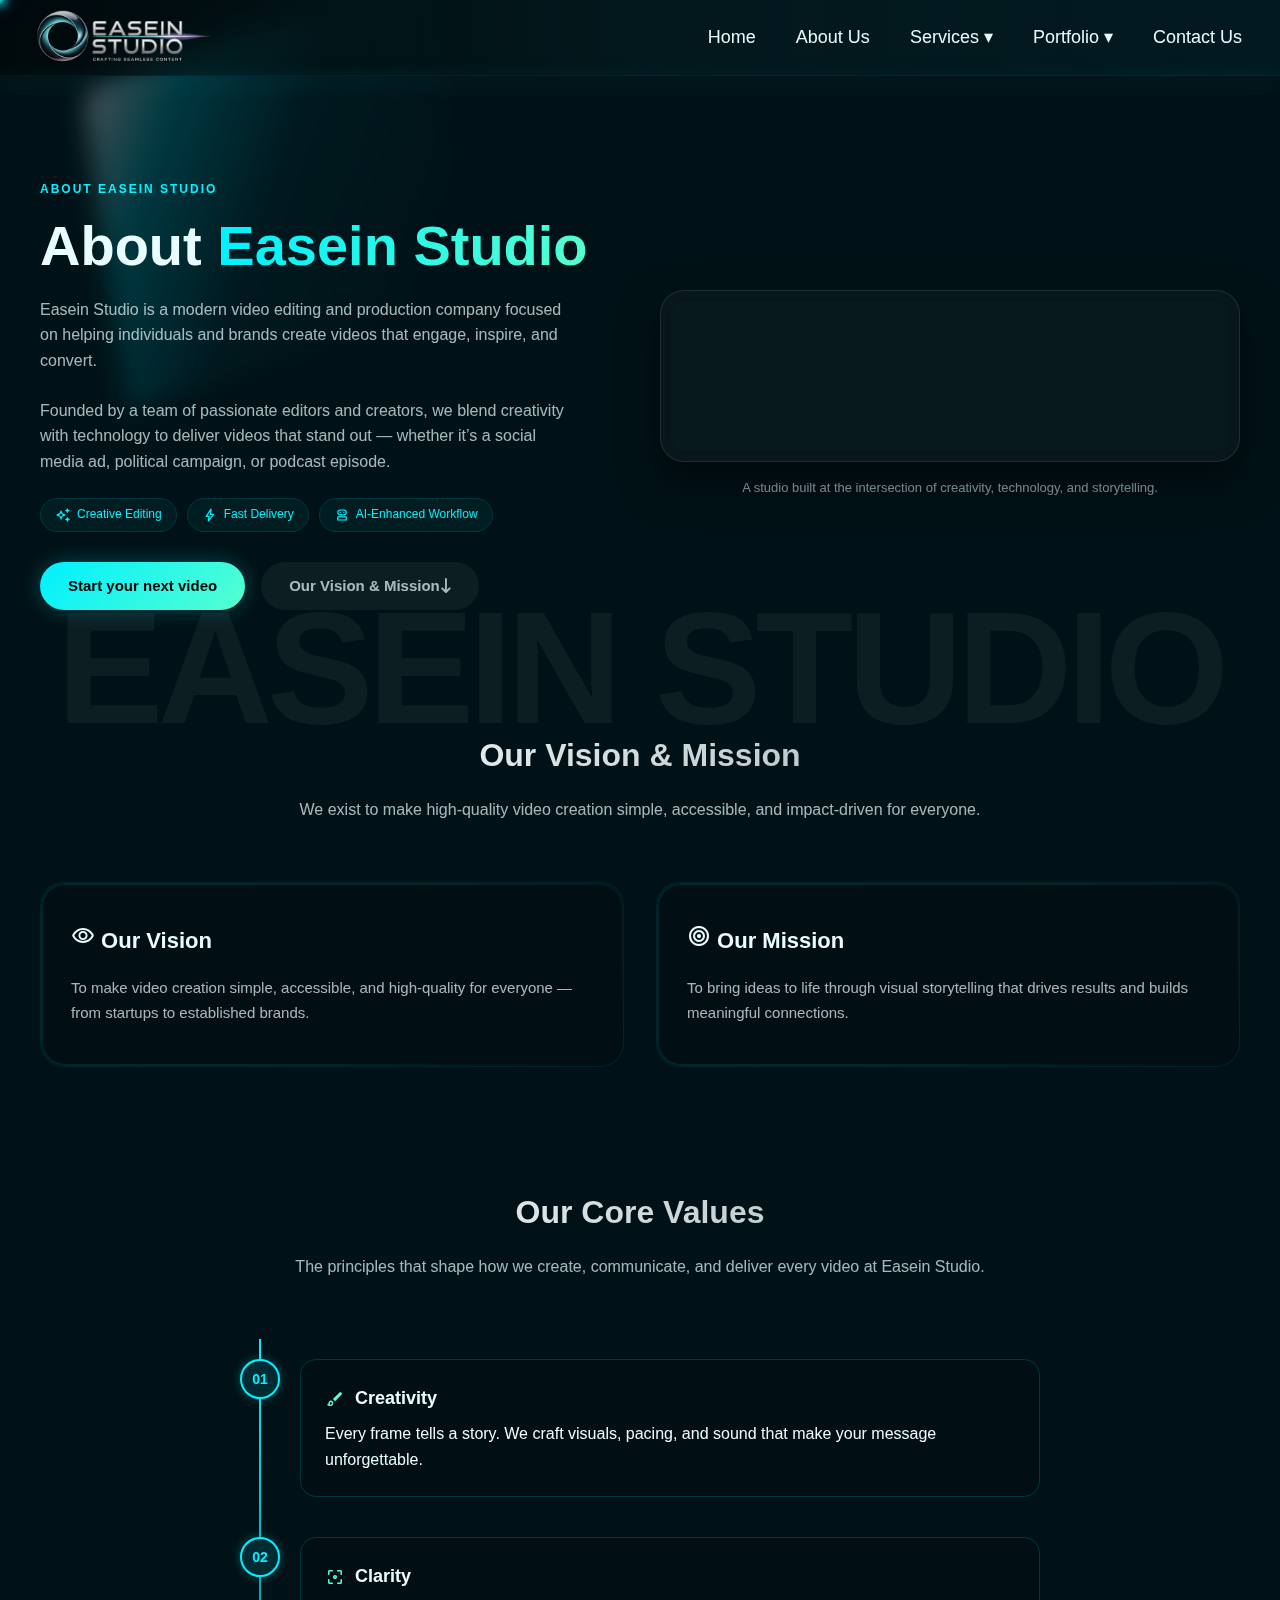
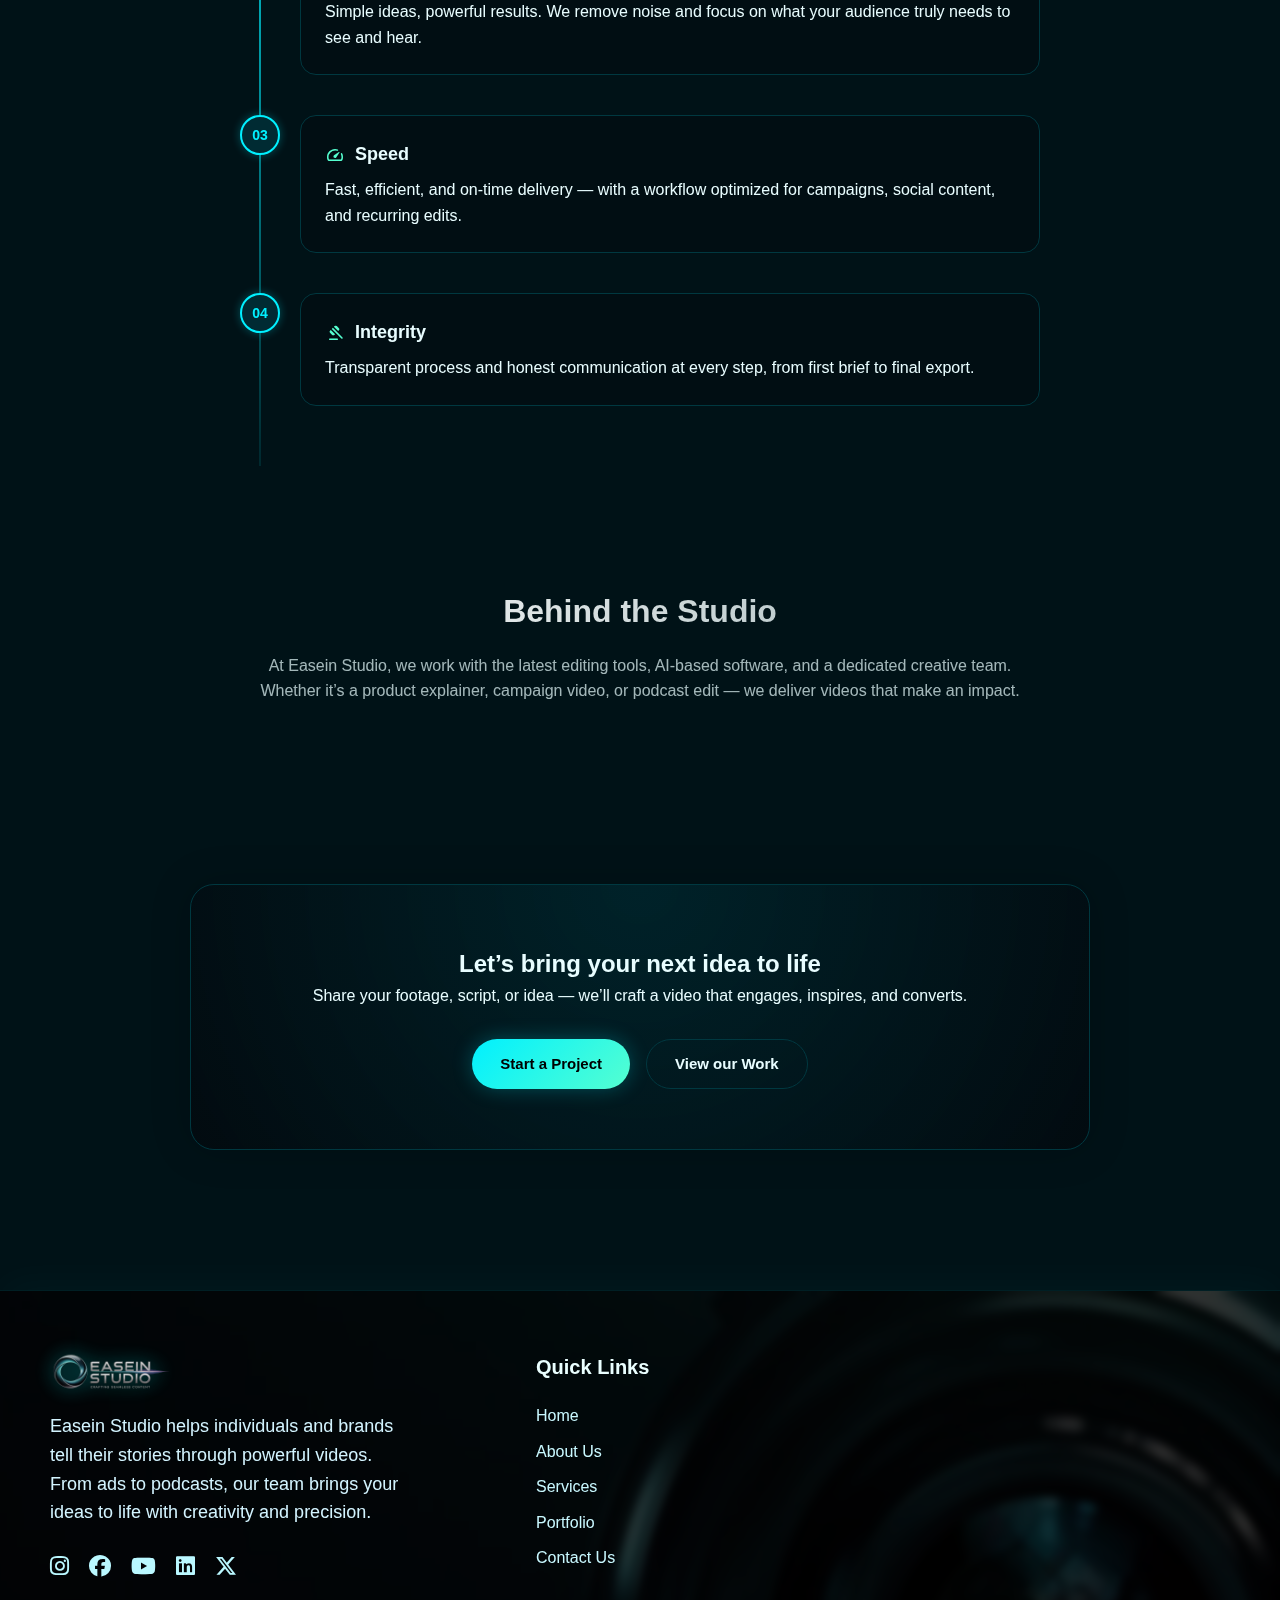
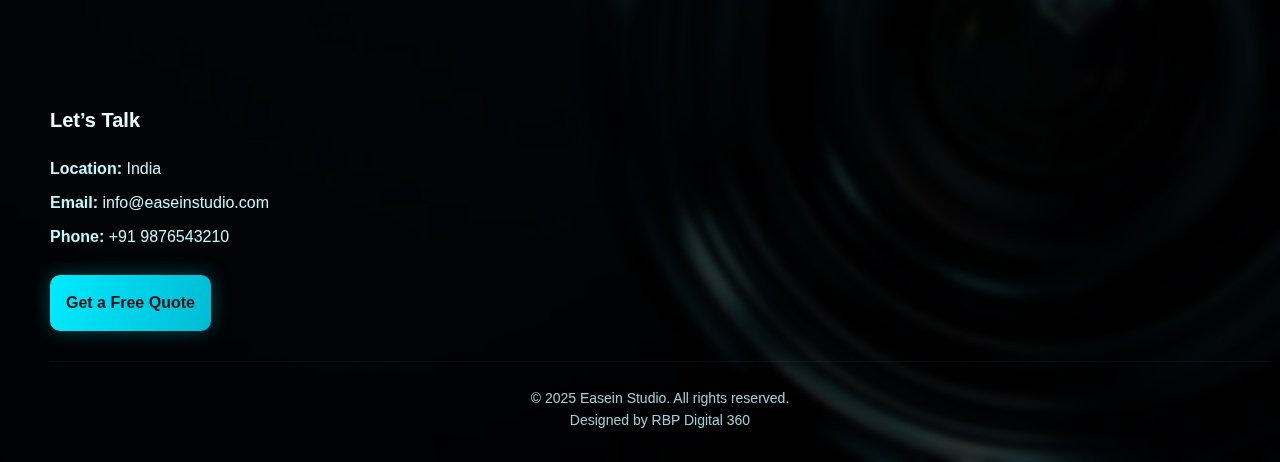
<file: about.html>
<!DOCTYPE html>
<html lang="en">

<head>
  <meta charset="utf-8" />
  <meta name="viewport" content="width=device-width, initial-scale=1" />

  <title>About Us • Easein Studio</title>

  <!-- Google Material Symbols (NEW) -->
  <link href="https://fonts.googleapis.com/css2?family=Material+Symbols+Rounded:wght@300;400;600&display=swap"
    rel="stylesheet" />

  <!-- Font Awesome Icons -->
  <link rel="stylesheet" href="https://cdnjs.cloudflare.com/ajax/libs/font-awesome/6.5.0/css/all.min.css" />

  <!-- Global site styles -->
  <link rel="stylesheet" href="style.css" />

  <!-- About Page Styles -->
  <link rel="stylesheet" href="about.css" />
  <link rel="stylesheet" href="popup.css">
</head>

<body>
  <!-- Cursor Glow (hidden on mobile via JS) -->
  <div id="beamCursor" class="beam-cursor" aria-hidden="true"></div>

  <!-- ===================== NAVBAR ===================== -->
  <header class="header">
    <nav class="navbar">
      <a class="brand" href="index.html">
        <img src="logo.png" alt="Easein Studio Logo" class="logo" />
      </a>

      <!-- DESKTOP NAV -->
      <ul class="nav-links">
        <li><a class="nav-link" href="index.html">Home</a></li>
        <li><a class="nav-link" href="about.html">About Us</a></li>

        <li class="dropdown">
          <a class="nav-link" href="#services">Services ▾</a>
          <ul class="dropdown-menu">
            <li><a href="ai-videos.html">AI-Generated Videos</a></li>
            <li><a href="ad.html">Ads</a></li>
            <li><a href="ugc.html">UGC Videos</a></li>
            <li><a href="brand.html">Brand Videos</a></li>
            <li><a href="podcast.html">Podcast Production</a></li>
            <li><a href="motion.html">Motion Graphics</a></li>
          </ul>
        </li>

        <li class="dropdown">
          <a class="nav-link" href="#portfolio">Portfolio ▾</a>
          <ul class="dropdown-menu">
            <li><a href="portfolio.html">AI-Generated Videos</a></li>
            <li><a href="portfolio.html">Ads</a></li>
            <li><a href="portfolio.html">UGC Videos</a></li>
            <li><a href="portfolio.html">Brand Videos</a></li>
            <li><a href="portfolio.html">Podcast Production</a></li>
            <li><a href="portfolio.html">Motion Graphics</a></li>
          </ul>
        </li>

        <li><a class="nav-link" href="contact.html">Contact Us</a></li>
      </ul>

      <!-- HAMBURGER -->
      <button id="hamburger" class="hamburger" aria-label="Open Menu">
        <span class="hamburger-line"></span>
        <span class="hamburger-line"></span>
        <span another="hamburger-line"></span>
      </button>
    </nav>
  </header>


  <!-- ===================== FULL-SCREEN MOBILE MENU ===================== -->
  <div id="mobileMenu" class="mobile-menu">

    <!-- CLOSE BUTTON -->
    <button id="mobileClose" class="mobile-close">&times;</button>

    <!-- SCROLLABLE MENU CONTENT -->
    <div class="mobile-content">

      <ul class="mobile-links">

        <li><a href="index.html" class="mobile-link">Home</a></li>
        <li><a href="about.html" class="mobile-link">About Us</a></li>

        <!-- Services Accordion -->
        <li class="mobile-accordion">
          <button class="accordion-toggle">Services ▾</button>
          <ul class="accordion-panel">
            <li><a href="ai-videos.html">AI-Generated Videos</a></li>
            <li><a href="ad.html">Ads</a></li>
            <li><a href="ugc.html">UGC Videos</a></li>
            <li><a href="brand.html">Brand Videos</a></li>
            <li><a href="podcast.html">Podcast Production</a></li>
            <li><a href="motion.html">Motion Graphics</a></li>
          </ul>
        </li>

        <!-- Portfolio Accordion -->
        <li class="mobile-accordion">
          <button class="accordion-toggle">Portfolio ▾</button>
          <ul class="accordion-panel">
            <li><a href="portfolio.html">AI-Generated Videos</a></li>
            <li><a href="portfolio.html">Ads</a></li>
            <li><a href="portfolio.html">UGC Videos</a></li>
            <li><a href="portfolio.html">Brand Videos</a></li>
            <li><a href="portfolio.html">Podcast Production</a></li>
            <li><a href="portfolio.html">Motion Graphics</a></li>
          </ul>
        </li>

        <li><a href="contact.html" class="mobile-link">Contact Us</a></li>

      </ul>

    </div>
  </div>

  <!-- ===================== ABOUT PAGE CONTENT ===================== -->
  <div class="ghost-text" aria-hidden="true">EASEIN STUDIO</div>

  <main id="main" class="about-page" role="main">
    <!-- HERO -->
    <section class="about-hero">
      <div class="about-hero-inner">
        <div class="about-hero-text">
          <p class="about-tag">ABOUT EASEIN STUDIO</p>

          <h1 class="about-heading">
            About <span class="accent">Easein Studio</span>
          </h1>

          <p class="about-sub">
            Easein Studio is a modern video editing and production company focused on helping individuals and brands
            create videos that engage, inspire, and convert.
          </p>

          <p class="about-sub">
            Founded by a team of passionate editors and creators, we blend creativity with technology to deliver videos
            that stand out — whether it’s a social media ad, political campaign, or podcast episode.
          </p>

          <div class="about-pills">
            <span class="pill">
              <span class="material-symbols-rounded">auto_awesome</span>
              Creative Editing
            </span>
            <span class="pill">
              <span class="material-symbols-rounded">bolt</span>
              Fast Delivery
            </span>
            <span class="pill">
              <span class="material-symbols-rounded">robot_2</span>
              AI-Enhanced Workflow
            </span>
          </div>

        <div class="about-hero-cta">
         <a href="javascript:void(0)" class="btn-primary about-btn-primary open-quote-popup" onclick="openQuoteModal()">
  Start your next video
</a>
          
          <button class="btn-ghost" type="button" data-scroll-target="#vision-mission">
            Our Vision &amp; Mission
            <i class="fa-solid fa-arrow-down-long"></i>
          </button>
        </div>
      </div>

        <div class="about-hero-visual">
          <div class="hero-video-frame">
            <div class="hero-video-inner">
              <video
                src="https://res.cloudinary.com/dleaccjvs/video/upload/v1765136053/EaseinStudio_Brand_position_website_hero_banner_video_gspmre_1_kowydf.mp4"
                class="hero-video" autoplay muted loop playsinline></video>
            </div>
          </div>

          <p class="hero-video-caption">
            A studio built at the intersection of creativity, technology, and storytelling.
          </p>
        </div>

      </div>
    </section>
    <div id="quote-popup" class="popup-overlay" aria-hidden="true" role="dialog" aria-modal="true">
      <div class="popup-backdrop" onclick="closeQuoteModal()"></div>

      <div class="popup-container">
        <div class="popup-content contact-form-card">

          <button class="popup-close-btn" onclick="closeQuoteModal()" aria-label="Close Modal">
            <i class="fas fa-times"></i>
          </button>

          <div class="popup-header">
            <h2 class="contact-heading">Let's Create Something <span class="text-accent">Amazing Together.</span></h2>
            <p class="contact-subtext">Tell us what you need, and we'll get back to you with ideas, timelines, and a
              quote.</p>
          </div>

          <form id="easein-contact-form" class="contact-form" enctype="multipart/form-data">

            <div class="form-group">
              <label for="pop-name">Name<span>*</span></label>
              <input type="text" id="pop-name" name="name" required placeholder="Your full name" />
            </div>

            <div class="form-group">
              <label for="pop-email">Email<span>*</span></label>
              <input type="email" id="pop-email" name="email" required placeholder="you@example.com" />
            </div>

            <div class="form-group">
              <label for="pop-phone">Phone<span>*</span></label>
              <input type="tel" id="pop-phone" name="phone" required placeholder="+91 - 98765 43210" />
            </div>

            <div class="form-group">
              <label for="pop-videoType">Type of Video<span>*</span></label>
              <select id="pop-videoType" name="video_type" required>
                <option value="" disabled selected>Select a video type</option>
                <option value="ai">AI-Generated Video</option>
                <option value="podcast">Podcast Video</option>
                <option value="sports-news">Sports & News Video</option>
                <option value="political">Political Campaign Video</option>
                <option value="ads-pvc">Advertisement & PVC Video</option>
                <option value="motion-graphics">Motion Graphics</option>
                <option value="other">Other / Not Sure</option>
              </select>
            </div>

            <div class="form-group">
              <label for="pop-projectDetails">Project Details<span>*</span></label>
              <textarea id="pop-projectDetails" name="project_details" rows="4" required
                placeholder="Tell us about your idea, goals, style preference, deadlines, etc."></textarea>
            </div>



            <button type="submit" class="contact-submit-btn">Submit</button>
          </form>
        </div>
      </div>
    </div>
    <!-- VISION & MISSION -->
    <section class="about-mission" id="vision-mission">
      <div class="about-section-header">
        <h2>Our Vision &amp; Mission</h2>
        <p>We exist to make high-quality video creation simple, accessible, and impact-driven for everyone.</p>
      </div>

      <div class="about-mission-grid">
        <div class="mission-card">
          <h3>
            <span class="material-symbols-rounded">visibility</span>
            Our Vision
          </h3>
          <p>
            To make video creation simple, accessible, and high-quality for everyone — from startups to established
            brands.
          </p>
        </div>

        <div class="mission-card">
          <h3>
            <span class="material-symbols-rounded">target</span>
            Our Mission
          </h3>
          <p>
            To bring ideas to life through visual storytelling that drives results and builds meaningful connections.
          </p>
        </div>

      </div>
    </section>

    <!-- OUR CORE VALUES (timeline style) -->
    <section class="about-process" id="about-core-values">
      <div class="about-section-header">
        <h2>Our Core Values</h2>
        <p>
          The principles that shape how we create, communicate, and deliver every video at Easein Studio.
        </p>
      </div>

      <div class="process-timeline">
        <div class="timeline-line"></div>

        <div class="timeline-item reveal">
          <div class="timeline-badge">01</div>
          <div class="timeline-content">
            <h3>
              <span class="material-symbols-rounded">brush</span>
              Creativity
            </h3>
            <p>
              Every frame tells a story. We craft visuals, pacing, and sound that make your message unforgettable.
            </p>
          </div>
        </div>

        <div class="timeline-item reveal">
          <div class="timeline-badge">02</div>
          <div class="timeline-content">
            <h3>
              <span class="material-symbols-rounded">filter_center_focus</span>
              Clarity
            </h3>
            <p>
              Simple ideas, powerful results. We remove noise and focus on what your audience truly needs to see and
              hear.
            </p>
          </div>
        </div>

        <div class="timeline-item reveal">
          <div class="timeline-badge">03</div>
          <div class="timeline-content">
            <h3>
              <span class="material-symbols-rounded">speed</span>
              Speed
            </h3>
            <p>
              Fast, efficient, and on-time delivery — with a workflow optimized for campaigns, social content, and
              recurring edits.
            </p>
          </div>
        </div>

        <div class="timeline-item reveal">
          <div class="timeline-badge">04</div>
          <div class="timeline-content">
            <h3>
              <span class="material-symbols-rounded">gavel</span>
              Integrity
            </h3>
            <p>
              Transparent process and honest communication at every step, from first brief to final export.
            </p>
          </div>
        </div>
      </div>
    </section>

    <!-- BEHIND THE STUDIO -->
    <section class="about-behind">
      <div class="about-section-header">
        <h2>Behind the Studio</h2>
        <p>
          At Easein Studio, we work with the latest editing tools, AI-based software, and a dedicated creative team.
          Whether it’s a product explainer, campaign video, or podcast edit — we deliver videos that make an impact.
        </p>
      </div>
    </section>

    <!-- CTA -->
    <section class="about-cta">
      <div class="about-cta-inner">
        <h2>Let’s bring your next idea to life</h2>
        <p>Share your footage, script, or idea — we’ll craft a video that engages, inspires, and converts.</p>
        <div class="cta-actions">
          <a href="javascript:void(0)" class="btn-primary about-btn-primary open-quote-popup" onclick="openQuoteModal()"
            aria-label="Start a project">
            Start a Project
          </a>
          <a href="/portfolio" class="btn-outline" aria-label="View our work">
            View our Work
          </a>
        </div>
      </div>
    </section>
  </main>



  <!-- ===================== FOOTER ===================== -->
  <footer class="footer">

    <div class="footer-container">

      <!-- COLUMN 1 – ABOUT -->
      <div class="footer-col">
        <img src="logo.png" class="footer-logo" alt="Easein Studio Logo" />

        <p class="footer-about">
          Easein Studio helps individuals and brands tell their stories through
          powerful videos. From ads to podcasts, our team brings your ideas to life
          with creativity and precision.
        </p>

        <div class="footer-social">
          <a href="#" aria-label="Instagram"><i class="fab fa-instagram"></i></a>
          <a href="#" aria-label="Facebook"><i class="fab fa-facebook"></i></a>
          <a href="#" aria-label="YouTube"><i class="fab fa-youtube"></i></a>
          <a href="#" aria-label="LinkedIn"><i class="fab fa-linkedin"></i></a>
          <a href="#" aria-label="Twitter"><i class="fab fa-x-twitter"></i></a>
        </div>
      </div>

      <!-- COLUMN 2 – QUICK LINKS -->
      <div class="footer-col">
        <h3 class="footer-title">Quick Links</h3>
        <ul class="footer-links">
          <li><a href="#home">Home</a></li>
          <li><a href="#about">About Us</a></li>
          <li><a href="#services">Services</a></li>
          <li><a href="#portfolio">Portfolio</a></li>
          <li><a href="#contact">Contact Us</a></li>
        </ul>
      </div>

      <!-- COLUMN 3 – CONTACT -->
      <div class="footer-col">
        <h3 class="footer-title">Let’s Talk</h3>

        <p class="footer-contact"><strong>Location:</strong> India</p>
        <p class="footer-contact"><strong>Email:</strong> info@easeinstudio.com</p>
        <p class="footer-contact"><strong>Phone:</strong> +91 9876543210</p>

        <a href="javascript:void(0)" class="footer-cta open-quote-popup" onclick="openQuoteModal()">Get a Free Quote</a>
      </div>

    </div>

    <!-- Bottom Bar -->
    <div class="footer-bottom">
      <p>© 2025 Easein Studio. All rights reserved.</p>
      <p>Designed by RBP Digital 360</p>
    </div>

  </footer>
  </main>


  <!-- ABOUT PAGE JS -->
  <script src="about.js"></script>
  <script src="app.js"></script>
  <script src="popup.js"></script>

</body>

</html>
</file>
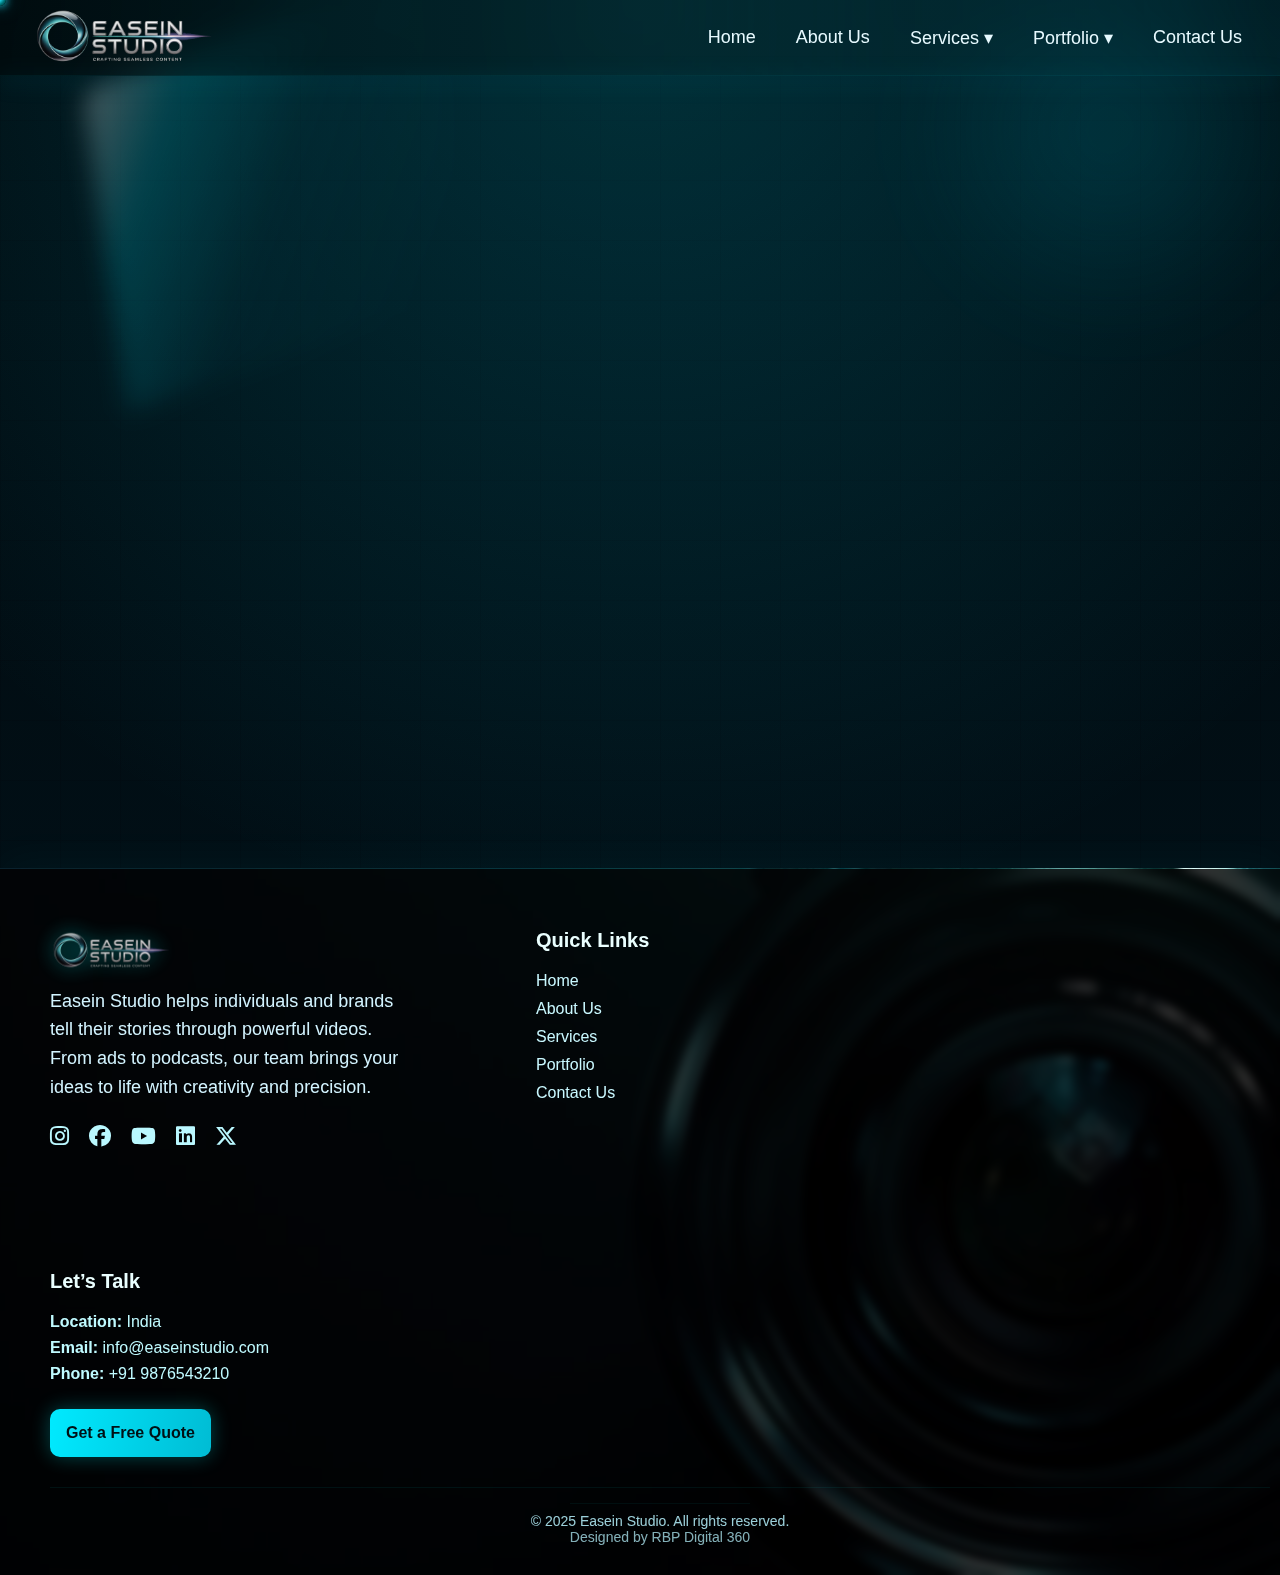
<file: contact.html>
<!DOCTYPE html>
<html lang="en">

<head>
  <meta charset="utf-8" />
    <!-- Favicon -->
    <link href="easein favion.png" rel="icon">
  <meta name="viewport" content="width=device-width,initial-scale=1" />
  <link rel="stylesheet" href="https://cdnjs.cloudflare.com/ajax/libs/font-awesome/6.5.0/css/all.min.css" />

  <title>Easein Studio</title>
  <link rel="stylesheet" href="style.css" />
  <link rel="stylesheet" href="contact.css" />

</head>

<body>

  <!-- Cursor Glow (hidden on mobile via JS) -->
  <div id="beamCursor" class="beam-cursor" aria-hidden="true"></div>
  

  <!-- ===================== NAVBAR ===================== -->
  <header class="header">
    <nav class="navbar">
      <a class="brand" href="index.html">
        <img src="logo.png" alt="Easein Studio Logo" class="logo" />
      </a>

      <!-- DESKTOP NAV -->
      <ul class="nav-links">
        <li><a class="nav-link" href="index.html">Home</a></li>
        <li><a class="nav-link" href="about.html">About Us</a></li>

        <li class="dropdown">
          <a class="nav-link" href="#services">Services ▾</a>
          <ul class="dropdown-menu">
            <!-- <li><a href="ai-videos.html">AI-Generated Videos</a></li> -->
            <li class="dropdown-sub">
              <a href="ai-videos.html" class="sub-toggle">AI-Generated Videos ▾</a>

              <ul class="dropdown-sub-menu">
                <li><a href="ai_reels.html">Reels</a></li>
                <li><a href="ai_influencer.html">Influencer</a></li>
              </ul>
            </li>
            <li><a href="ad.html">Ads</a></li>
            <li><a href="ugc.html">UGC Videos</a></li>
            <li><a href="brand.html">Brand Videos</a></li>
            <li><a href="podcast.html">Podcast Production</a></li>
            <li><a href="motion.html">Motion Graphics</a></li>
          </ul>
        </li>

        <li class="dropdown">
          <a class="nav-link" href="#portfolio">Portfolio ▾</a>
          <ul class="dropdown-menu">
            <li><a href="portfolio.html">AI-Generated Videos</a></li>
            <li><a href="portfolio.html">Ads</a></li>
            <li><a href="portfolio.html">UGC Videos</a></li>
            <li><a href="portfolio.html">Brand Videos</a></li>
            <li><a href="portfolio.html">Podcast Production</a></li>
            <li><a href="portfolio.html">Motion Graphics</a></li>
          </ul>
        </li>

        <li><a class="nav-link" href="contact.html">Contact Us</a></li>
      </ul>

      <!-- HAMBURGER -->
      <button id="hamburger" class="hamburger" aria-label="Open Menu">
        <span class="hamburger-line"></span>
        <span class="hamburger-line"></span>
        <span another="hamburger-line"></span>
      </button>
    </nav>
  </header>

  <!-- ===================== FULL-SCREEN MOBILE MENU ===================== -->
  <div id="mobileMenu" class="mobile-menu">

    <!-- CLOSE BUTTON -->
    <button id="mobileClose" class="mobile-close">&times;</button>

    <!-- SCROLLABLE MENU CONTENT -->
    <div class="mobile-content">

      <ul class="mobile-links">

        <li><a href="index.html" class="mobile-link">Home</a></li>
        <li><a href="about.html" class="mobile-link">About Us</a></li>

        <!-- Services Accordion -->
        <li class="mobile-accordion">
          <button class="accordion-toggle">Services ▾</button>
          <ul class="accordion-panel">
            <li><a href="ai-videos.html">AI-Generated Videos</a></li>
            <li><a href="ai_reels.html">AI-Reels</a></li>
            <li><a href="ai_influencer.html">AI-Influencer</a></li>
            <li><a href="ad.html">Ads</a></li>
            <li><a href="ugc.html">UGC Videos</a></li>
            <li><a href="brand.html">Brand Videos</a></li>
            <li><a href="podcast.html">Podcast Production</a></li>
            <li><a href="motion.html">Motion Graphics</a></li>
          </ul>
        </li>

        <!-- Portfolio Accordion -->
        <li class="mobile-accordion">
          <button class="accordion-toggle">Portfolio ▾</button>
          <ul class="accordion-panel">
            <li><a href="portfolio.html">AI-Generated Videos</a></li>
            <li><a href="portfolio.html">Ads</a></li>
            <li><a href="portfolio.html">UGC Videos</a></li>
            <li><a href="portfolio.html">Brand Videos</a></li>
            <li><a href="portfolio.html">Podcast Production</a></li>
            <li><a href="portfolio.html">Motion Graphics</a></li>
          </ul>
        </li>

        <li><a href="contact.html" class="mobile-link">Contact Us</a></li>

      </ul>

    </div>
  </div>

  <section id="contact" class="contact-section">
    <div class="contact-container">

      <div class="contact-form-card">
        <h2 class="contact-heading">
          <span class="typer" data-text="Let’s Create Something Amazing Together.">Let’s Create Something Amazing
            Together.</span>
        </h2>
        <p class="contact-subtext">
          Tell us what you need, and we’ll get back to you with ideas, timelines, and a quote.
        </p>

        <form class="contact-form" id="contactForm" action="#" method="post" enctype="multipart/form-data">

          <div class="form-group">
            <label for="name">Name<span>*</span></label>
            <input type="text" id="name" name="name" required placeholder="Your full name" />
            <i class="fa-solid fa-circle-check validation-icon"></i>
          </div>

          <div class="form-group">
            <label for="email">Email<span>*</span></label>
            <input type="email" id="email" name="email" required placeholder="you@example.com" />
            <i class="fa-solid fa-circle-check validation-icon"></i>
          </div>

          <div class="form-group">
            <label for="phone">Phone<span>*</span></label>
            <input type="tel" id="phone" name="phone" required placeholder="+91 - 98765 43210" />
            <i class="fa-solid fa-circle-check validation-icon"></i>
          </div>

          <div class="form-group">
            <label for="videoType">Type of Video<span>*</span></label>
            <select id="videoType" name="video_type" required>
              <option value="" disabled selected>Select a video type</option>
              <option value="ai">AI-Generated Video</option>
              <option value="ads">Ads</option>
              <option value="ugc-videos">UGC Videos</option>
              <option value="brand-videos">Brand Videos</option>
              <option value="podcast">Podcast Production</option>
              <option value="motion-graphics">Motion Graphics</option>
              <option value="other">Other / Not Sure</option>
            </select>
          </div>

          <div class="form-group">
            <label for="projectDetails">Project Details<span>*</span></label>
            <textarea id="projectDetails" name="project_details" rows="5" required
              placeholder="Tell us about your idea, goals, style preference, deadlines, etc."></textarea>
            <i class="fa-solid fa-circle-check validation-icon" style="top: 45px;"></i>
          </div>

          <!-- <div class="form-group">
            <label for="referenceUpload">Upload Reference (Optional)</label>
            <div class="file-input-wrapper">
              <input
                type="file"
                id="referenceUpload"
                name="reference_upload"
                accept=".jpg,.jpeg,.png,.mp4,.mov,.pdf,.ppt,.pptx"
              />
            </div>
            <small class="field-hint">You can upload moodboards, sample videos, scripts, or briefs.</small>
          </div> -->

          <button type="submit" class="contact-submit-btn">
            Submit
          </button>
        </form>
      </div>

      <aside class="contact-direct-card">
        <h3 class="contact-direct-title">Direct Contact</h3>
        <p class="contact-direct-text">
          Prefer talking to a human right away? Reach out directly and we’ll respond as soon as possible.
        </p>

        <div class="direct-item">
          <span class="direct-icon"><i class="fa-solid fa-envelope"></i></span>
          <div>
            <div class="direct-label">Email</div>
            <a href="mailto:hello@easeinstudio.com" class="direct-value">hello@easeinstudio.com</a>
          </div>
        </div>

        <div class="direct-item">
          <span class="direct-icon"><i class="fa-solid fa-phone"></i></span>
          <div>
            <div class="direct-label">Phone</div>
            <a href="tel:+919999999999" class="direct-value">+91 99 9999 9999</a>
          </div>
        </div>

        <div class="direct-item">
          <span class="direct-icon"><i class="fa-solid fa-location-dot"></i></span>
          <div>
            <div class="direct-label">Address</div>
            <p class="direct-value">
              Easein Studio<br />
              Your Street, Your City<br />
              State, India
            </p>
          </div>
        </div>

        <div class="contact-note">
          <i class="fa-regular fa-clock"></i>
          <span>Typical response time: within 24 hours.</span>
        </div>

        <div class="contact-vertical-reel">
          <div class="reel-window" id="stackReel">
            <div class="reel-overlay">
              <span class="pulsing-dot"></span>
              <span>Studio Reel</span>
            </div>

            <div class="reel-stack">
              <div class="reel-card active">
                <video autoplay loop muted playsinline>
                  <source
                    src="https://res.cloudinary.com/dleaccjvs/video/upload/v1765136053/EaseinStudio_Brand_position_website_hero_banner_video_gspmre_1_kowydf.mp4">
                </video>
              </div>
              <!-- <div class="reel-card next">
                         <video autoplay loop muted playsinline>
                            <source src="https://res.cloudinary.com/dleaccjvs/video/upload/v1764853922/Ambhuwachi_Mela_2025_llgkwk.mp4" type="video/mp4">
                        </video>
                    </div> -->
              <!-- <div class="reel-card back">
                         <video autoplay loop muted playsinline>
                            <source src="https://res.cloudinary.com/dleaccjvs/video/upload/v1764853919/Jab_Tu_Sajan_uq2ak7.mp4" type="video/mp4">
                        </video>
                    </div> -->
            </div>
          </div>
        </div>

      </aside>
    </div>
    <!-- ===================== FOOTER ===================== -->
    <footer class="footer">

      <div class="footer-container">

        <!-- COLUMN 1 – ABOUT -->
        <div class="footer-col">
          <img src="logo.png" class="footer-logo" alt="Easein Studio Logo" />

          <p class="footer-about">
            Easein Studio helps individuals and brands tell their stories through
            powerful videos. From ads to podcasts, our team brings your ideas to life
            with creativity and precision.
          </p>

          <div class="footer-social">
            <a href="https://www.instagram.com/easeinstudio_official?igsh=Y3I4dDVuZGFhdXdv" aria-label="Instagram"><i class="fab fa-instagram"></i></a>
          <a href="https://www.facebook.com/share/1C6FYE3xjG/" aria-label="Facebook"><i class="fab fa-facebook"></i></a>
            <a href="#" aria-label="YouTube"><i class="fab fa-youtube"></i></a>
            <a href="#" aria-label="LinkedIn"><i class="fab fa-linkedin"></i></a>
            <a href="#" aria-label="Twitter"><i class="fab fa-x-twitter"></i></a>
          </div>
        </div>

        <!-- COLUMN 2 – QUICK LINKS -->
        <div class="footer-col">
          <h3 class="footer-title">Quick Links</h3>
          <ul class="footer-links">
            <li><a href="#home">Home</a></li>
            <li><a href="#about">About Us</a></li>
            <li><a href="#services">Services</a></li>
            <li><a href="#portfolio">Portfolio</a></li>
            <li><a href="#contact">Contact Us</a></li>
          </ul>
        </div>

        <!-- COLUMN 3 – CONTACT -->
        <div class="footer-col">
          <h3 class="footer-title">Let’s Talk</h3>

          <p class="footer-contact"><strong>Location:</strong> India</p>
          <p class="footer-contact"><strong>Email:</strong> info@easeinstudio.com</p>
          <p class="footer-contact"><strong>Phone:</strong> +91 9876543210</p>

          <a href="#contact" class="footer-cta">Get a Free Quote</a>
        </div>

      </div>

      <!-- Bottom Bar -->
      <div class="footer-bottom">
        <p>© 2025 Easein Studio. All rights reserved.</p>
        <a class="footer-bottom" href="https://rbpdigital360.com/" style="text-decoration:none">Designed by RBP Digital
          360</a>
      </div>

    </footer>

  </section>
  <!-- 
  <div id="successModal" class="success-modal">
    <div class="success-modal-content">
      <div class="success-icon-wrapper">
        <i class="fa-solid fa-check"></i>
      </div>
      <h2>Message Sent!</h2>
      <p>Thanks for reaching out. We've received your project details and will get back to you within 24 hours.</p>
      <button id="closeModalBtn" class="success-close-btn">Awesome!</button>
    </div>
  </div> -->

  <script src="app.js"></script>
  <script src="contact.js"></script>
  <script src="typing.js"></script>
  <script src="nav-contact-fix.js"></script>

</body>

</html>
</file>
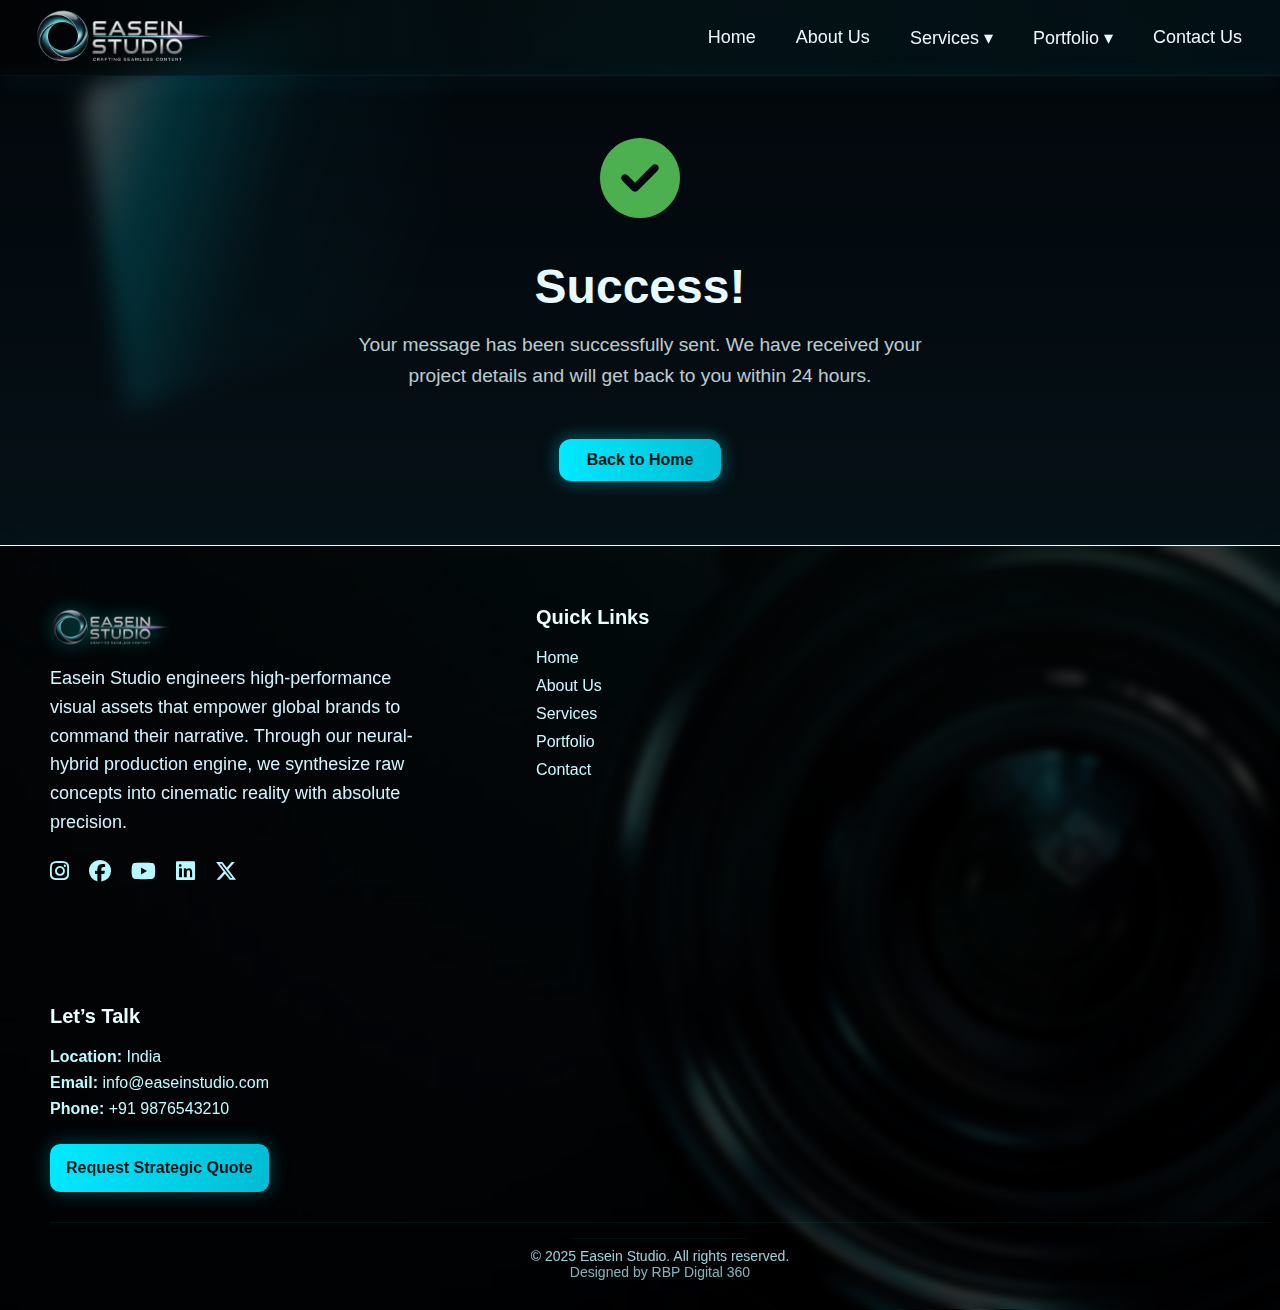
<file: success.html>
<!DOCTYPE html>
<html lang="en">

<head>
    <meta charset="utf-8" />
    <!-- Favicon -->
    <link href="easein favion.png" rel="icon">
    <meta name="viewport" content="width=device-width,initial-scale=1" />
    <link rel="stylesheet" href="https://cdnjs.cloudflare.com/ajax/libs/font-awesome/6.5.0/css/all.min.css" />

    <title>Success - Easein Studio</title>
    <link rel="stylesheet" href="style.css" />
    <style>
        .success-section {
            display: flex;
            flex-direction: column;
            align-items: center;
            justify-content: center;
            min-height: 60vh;
            text-align: center;
            padding: 4rem 2rem;
            padding-top: 15vh;
            /* Account for fixed header */
            background: linear-gradient(180deg, #02060a 0%, #051016 100%);
            color: #e7faff;
        }

        .success-icon {
            font-size: 5rem;
            color: var(--accent-color, #4CAF50);
            margin-bottom: 2rem;
            animation: scaleIn 0.5s cubic-bezier(0.175, 0.885, 0.32, 1.275);
        }

        .success-title {
            font-size: 3rem;
            margin-bottom: 1rem;
            font-family: inherit;
        }

        .success-message {
            font-size: 1.2rem;
            max-width: 600px;
            margin-bottom: 3rem;
            line-height: 1.6;
            opacity: 0.8;
        }

        .success-btn {
            padding: 12px 28px;
            font-size: 16px;
            border-radius: 12px;
            color: #001416;
            background: linear-gradient(100deg, #00eaff, #00bcd4);
            text-decoration: none;
            font-weight: 600;
            box-shadow: 0 0 18px rgba(0, 244, 255, 0.4);
            transition: transform .18s, box-shadow .18s;
        }

        .success-btn:hover {
            transform: translateY(-3px);
            box-shadow: 0 0 30px rgba(0, 244, 255, 0.6);
        }

        @keyframes scaleIn {
            from {
                transform: scale(0);
                opacity: 0;
            }

            to {
                transform: scale(1);
                opacity: 1;
            }
        }
    </style>

</head>

<body>


    <!-- ===================== NAVBAR ===================== -->
    <header class="header">
        <nav class="navbar">
            <a class="brand" href="index.html">
                <img src="logo.png" alt="Easein Studio Logo" class="logo" />
            </a>

            <!-- DESKTOP NAV -->
            <ul class="nav-links">
                <li><a class="nav-link" href="index.html">Home</a></li>
                <li><a class="nav-link" href="about.html">About Us</a></li>

                <!-- SERVICES -->
                <li class="dropdown">
                    <a class="nav-link" href="#">Services ▾</a>
                    <ul class="dropdown-menu">
                        <li class="dropdown-sub">
                            <a href="ai-videos.html" class="sub-toggle">AI Video Synthesis</a>
                            <ul class="dropdown-sub-menu">
                                <li><a href="ai_reels.html">Reels</a></li>
                                <li><a href="ai_influencer.html">Influencer</a></li>
                            </ul>
                        </li>

                        <li><a href="ad.html">Performance Ads</a></li>
                        <li><a href="ugc.html">Authentic UGC Systems</a></li>
                        <li><a href="brand.html">Identity Films</a></li>
                        <li><a href="podcast.html">Podcast Distribution</a></li>
                        <li><a href="motion.html">Motion Graphics</a></li>
                    </ul>
                </li>

                <!-- PORTFOLIO -->
                <li class="dropdown">
                    <a class="nav-link" href="#">Portfolio ▾</a>
                    <ul class="dropdown-menu">
                        <li><a href="portfolio.html">AI Video Synthesis</a></li>
                        <li><a href="portfolio.html">Performance Ads</a></li>
                        <li><a href="portfolio.html">Authentic UGC Systems</a></li>
                        <li><a href="portfolio.html">Identity Films</a></li>
                        <li><a href="portfolio.html">Podcast Distribution</a></li>
                        <li><a href="portfolio.html">Motion Graphics</a></li>
                    </ul>
                </li>

                <li><a class="nav-link" href="contact.html">Contact Us</a></li>
            </ul>

            <!-- HAMBURGER -->
            <button id="hamburger" class="hamburger">
                <span class="hamburger-line"></span>
                <span class="hamburger-line"></span>
                <span class="hamburger-line"></span>
            </button>
        </nav>
    </header>

    <!-- ===================== MOBILE MENU ===================== -->
    <div id="mobileMenu" class="mobile-menu">
        <button id="mobileClose" class="mobile-close">&times;</button>

        <div class="mobile-content">
            <ul class="mobile-links">
                <li><a href="index.html" class="mobile-link">Home</a></li>
                <li><a href="about.html" class="mobile-link">About Us</a></li>

                <li class="mobile-accordion">
                    <button class="accordion-toggle">Services ▾</button>
                    <ul class="accordion-panel">
                        <li><a href="ai-videos.html">AI Video Synthesis</a></li>
                        <li><a href="ai_reels.html">AI-Reels</a></li>
                        <li><a href="ai_influencer.html">AI-Influencer</a></li>
                        <li><a href="ad.html">Performance Ads</a></li>
                        <li><a href="ugc.html">Authentic UGC Systems</a></li>
                        <li><a href="brand.html">Identity Films</a></li>
                        <li><a href="podcast.html">Podcast Distribution</a></li>
                        <li><a href="motion.html">Motion Graphics</a></li>
                    </ul>
                </li>

                <li class="mobile-accordion">
                    <button class="accordion-toggle">Portfolio ▾</button>
                    <ul class="accordion-panel">
                        <li><a href="portfolio.html">AI Video Synthesis</a></li>
                        <li><a href="portfolio.html">Performance Ads</a></li>
                        <li><a href="portfolio.html">Authentic UGC Systems</a></li>
                        <li><a href="portfolio.html">Identity Films</a></li>
                        <li><a href="portfolio.html">Podcast Distribution</a></li>
                        <li><a href="portfolio.html">Motion Graphics</a></li>
                    </ul>
                </li>

                <li><a href="contact.html" class="mobile-link">Contact Us</a></li>
            </ul>
        </div>
    </div>

    <section class="success-section">
        <div class="success-icon"><i class="fa-solid fa-circle-check"></i></div>
        <h1 class="success-title">Success!</h1>
        <p class="success-message">Your message has been successfully sent. We have received your project details and
            will get back to you within 24 hours.</p>
        <a href="index.html" class="success-btn">Back to Home</a>
    </section>

    <!-- ===================== FOOTER ===================== -->
    <footer class="footer">

        <div class="footer-container">

            <!-- COLUMN 1 – ABOUT -->
            <div class="footer-col">
                <img src="logo.png" class="footer-logo" alt="Easein Studio Logo" />

                <p class="footer-about">
                    Easein Studio engineers high-performance visual assets that empower global brands to command their
                    narrative.
                    Through our neural-hybrid production engine, we synthesize raw concepts into cinematic reality with
                    absolute
                    precision.
                </p>

                <div class="footer-social">
                    <a href="https://www.instagram.com/easeinstudio_official?igsh=Y3I4dDVuZGFhdXdv" target="_blank"
                        rel="noopener noreferrer" aria-label="Instagram"><i class="fab fa-instagram"></i></a>
                    <a href="https://www.facebook.com/share/1C6FYE3xjG/" target="_blank" rel="noopener noreferrer"
                        aria-label="Facebook"><i class="fab fa-facebook"></i></a>
                    <a href="" aria-label="YouTube"><i class="fab fa-youtube"></i></a>
                    <a href="" aria-label="LinkedIn"><i class="fab fa-linkedin"></i></a>
                    <a href="" aria-label="Twitter"><i class="fab fa-x-twitter"></i></a>
                </div>
            </div>

            <!-- COLUMN 2 – QUICK LINKS -->
            <div class="footer-col">
                <h3 class="footer-title">Quick Links</h3>
                <ul class="footer-links">
                    <li><a href="index.html">Home</a></li>
                    <li><a href="about.html">About Us</a></li>
                    <li><a href="ai-videos.html">Services</a></li>
                    <li><a href="portfolio.html">Portfolio</a></li>
                    <li><a href="contact.html">Contact</a></li>
                </ul>
            </div>

            <!-- COLUMN 3 – CONTACT -->
            <div class="footer-col">
                <h3 class="footer-title">Let’s Talk</h3>

                <p class="footer-contact"><strong>Location:</strong> India</p>
                <p class="footer-contact"><strong>Email:</strong> info@easeinstudio.com</p>
                <p class="footer-contact"><strong>Phone:</strong> +91 9876543210</p>

                <a href="contact.html" class="footer-cta">Request Strategic Quote</a>
            </div>

        </div>

        <!-- Bottom Bar -->
        <div class="footer-bottom">
            <p>© 2025 Easein Studio. All rights reserved.</p>
            <a class="footer-bottom" href="https://rbpdigital360.com/" target="_blank" rel="noopener noreferrer"
                style="text-decoration:none">Designed by RBP Digital
                360</a>
        </div>

    </footer>


    <script src="app.js"></script>
    <script src="nav-contact-fix.js"></script>

</body>

</html>
</file>
<file: style.css>
/* ============================================================
   FULL CLEAN STYLESHEET - NAVBAR, MOBILE MENU, HERO, EFFECTS
   - Updated: camera image scaling, beam, ghost parallax
============================================================ */

/* ---------- GLOBAL RESET ---------- */
* {
  box-sizing: border-box;
  margin: 0;
  padding: 0;
}

html,
body {
  height: 100%;
}

body {
  font-family: "Inter", Arial, sans-serif;
  /* background: linear-gradient(180deg, #02060a 0%, #051016 100%); */
  color: #e7faff;
  overflow-x: hidden;
  -webkit-font-smoothing: antialiased;
}

/* ---------- BEAM CURSOR (desktop only) ---------- */
.beam-cursor {
  position: fixed;
  width: 12px;
  height: 12px;
  border-radius: 50%;
  pointer-events: none;
  z-index: 99999;
  background: radial-gradient(circle at 30% 30%, #8ff7ff, #22d5ea 30%, #00767a 60%, #001516);
  box-shadow: 0 0 8px #22d5ea, 0 0 20px #22d5ea66, 0 0 40px #22d5ea33;
  transform: translate(-50%, -50%);
  transition: transform .04s linear;
  will-change: transform;
}

/* ---------- NAVBAR ---------- */
/* ================================
   RESET (SAFE)
================================ */
* {
  margin: 0;
  padding: 0;
  box-sizing: border-box;
}

/* ================================
   HEADER & NAVBAR
================================ */
.header {
  position: fixed;
  top: 0;
  left: 0;
  width: 100%;
  z-index: 1200;
}

.navbar {
  height: 76px;
  display: flex;
  align-items: center;
  justify-content: space-between;
  padding: 0 32px;
  background: linear-gradient(90deg,
      rgba(0, 0, 0, 0.48),
      rgba(6, 32, 36, 0.42),
      rgba(10, 162, 184, 0.06));
  border-bottom: 1px solid rgba(10, 162, 184, 0.08);
  backdrop-filter: blur(12px);
  position: relative;
}

.navbar::after {
  content: "";
  position: absolute;
  left: 0;
  right: 0;
  bottom: -14px;
  height: 14px;
  background: linear-gradient(180deg,
      rgba(10, 162, 184, 0.12),
      transparent);
  filter: blur(10px);
}

/* ================================
   BRAND
================================ */
.brand {
  display: flex;
  align-items: center;
  text-decoration: none;
}

.logo {
  width: 180px;
  height: 120px;
  object-fit: contain;
}

/* ================================
   DESKTOP NAV LINKS
================================ */
.nav-links {
  display: flex;
  gap: 28px;
  align-items: center;
  list-style: none;
}

.nav-link {
  font-size: 18px;
  color: #e7faff;
  padding: 8px 6px;
  text-decoration: none;
  transition: color .18s, transform .12s;
}

.nav-link:hover {
  color: #bffcff;
  transform: translateY(-2px);
}

/* ================================
   MAIN DROPDOWN
================================ */
.dropdown {
  position: relative;
}

.dropdown-menu {
  position: absolute;
  top: 100%;
  left: 0;
  min-width: 260px;
  padding: 10px;
  border-radius: 10px;
  background: rgba(5, 15, 18, 0.92);
  backdrop-filter: blur(14px);
  border: 1px solid rgba(10, 162, 184, 0.05);
  display: none;
  flex-direction: column;
  z-index: 1500;
}

/* hover open */
.dropdown:hover>.dropdown-menu {
  display: flex;
}

/* dropdown links */
.dropdown-menu li {
  list-style: none;
}

.dropdown-menu a {
  display: block;
  padding: 10px 14px;
  font-size: 15px;
  color: #dffcff;
  text-decoration: none;
  border-radius: 8px;
  transition: background .14s ease, transform .12s ease, color .14s;
}

.dropdown-menu a:hover {
  background: linear-gradient(90deg,
      rgba(34, 213, 234, 0.07),
      rgba(160, 245, 255, 0.03));
  transform: translateX(6px);
  color: #00f0ff;
  box-shadow: 0 6px 20px rgba(0, 240, 255, 0.06);
}

/* ================================
   SUB DROPDOWN (FIXED HOVER)
================================ */
/* ================================
   SUB DROPDOWN (RIGHT SIDE – FIXED)
================================ */
.dropdown-sub {
  position: relative;
}

/* Right-side submenu */
.dropdown-sub-menu {
  position: absolute;
  top: 0;
  right: 100%;
  margin-left: 10px;
  min-width: 200px;

  background: rgba(5, 15, 18, 0.94);
  border-radius: 10px;
  padding: 10px;

  backdrop-filter: blur(14px);
  border: 1px solid rgba(10, 162, 184, 0.06);

  display: none;
  flex-direction: column;
  z-index: 1600;
}

/* KEEP submenu open (no hover gap) */
.dropdown-sub:hover>.dropdown-sub-menu {
  display: flex;
}

/* sub links */
.dropdown-sub-menu a {
  padding: 8px 14px;
  font-size: 14px;
  color: #dffcff;
  text-decoration: none;
  border-radius: 8px;
  transition: background .14s, transform .12s, color .14s;
}

.dropdown-sub-menu a:hover {
  background: rgba(34, 213, 234, 0.08);
  transform: translateX(6px);
  color: #00f0ff;
}


/* ================================
   HAMBURGER
================================ */
.hamburger {
  display: none;
  width: 40px;
  height: 40px;
  border-radius: 8px;
  background: transparent;
  border: 1px solid rgba(255, 255, 255, 0.06);
  align-items: center;
  justify-content: center;
  cursor: pointer;
}

.hamburger-line {
  width: 22px;
  height: 2px;
  background: #cfeff2;
  border-radius: 2px;
  margin: 3px 0;
}

/* ================================
   MOBILE
================================ */
@media (max-width: 900px) {
  .nav-links {
    display: none;
  }

  .hamburger {
    display: flex;
  }
}

/* ================================
   MOBILE MENU OVERLAY
================================ */
.mobile-menu {
  position: fixed;
  inset: 0;
  background: rgba(3, 7, 10, 0.72);
  backdrop-filter: blur(26px);
  display: none;
  opacity: 0;
  transform: translateY(-8%);
  transition: opacity .35s ease, transform .35s ease;
  z-index: 5000;
}

.mobile-menu.show {
  display: block;
  opacity: 1;
  transform: translateY(0);
}

.mobile-close {
  position: absolute;
  right: 28px;
  top: 22px;
  font-size: 42px;
  background: none;
  border: none;
  color: #e7ffff;
  cursor: pointer;
}

/* ================================
   MOBILE CONTENT
================================ */
.mobile-content {
  margin-top: 90px;
  height: calc(100vh - 120px);
  overflow-y: auto;
  padding: 20px 32px 120px;
}

/* mobile links */
.mobile-links {
  list-style: none;
  display: flex;
  flex-direction: column;
  gap: 20px;
}

.mobile-link {
  font-size: 22px;
  padding: 14px 12px;
  border-radius: 10px;
  color: #dffcff;
  text-decoration: none;
}

/* accordion */
.accordion-toggle {
  font-size: 22px;
  padding: 14px 12px;
  background: none;
  border: none;
  color: #dffcff;
  text-align: left;
  cursor: pointer;
}

.accordion-panel {
  display: none;
  flex-direction: column;
  gap: 12px;
  padding-left: 12px;
  margin-top: 10px;
}

.accordion-panel.show {
  display: flex;
}

.accordion-panel a {
  font-size: 19px;
  padding: 12px;
  border-radius: 10px;
  color: #e2ffff;
  text-decoration: none;
}


/* ---------- HERO (positioned after nav) ---------- */
.hero {
  position: relative;
  height: 100vh;
  width: 100%;
  overflow: hidden;
  padding-top: 50px;
  display: flex;
  align-items: center;
  justify-content: center;
  color: #e8ffff;
}

/* background subtle layers */
.hero-bg-layer {
  position: absolute;
  width: 140%;
  height: 140%;
  top: -20%;
  left: -20%;
  background: radial-gradient(circle at center, rgba(0, 200, 255, 0.08), transparent 70%);
  z-index: -3;
  transform: translateZ(0);
}

.layer-1 {
  animation: float1 20s infinite linear;
  opacity: 0.45;
}

.layer-2 {
  animation: float2 26s infinite linear;
  opacity: 0.22;
}

/* glow behind text */
.hero-bg-glow {
  position: absolute;
  width: 700px;
  height: 700px;
  border-radius: 50%;
  background: radial-gradient(circle, rgba(0, 255, 255, 0.18), rgba(0, 80, 100, 0.12), transparent 70%);
  top: 30%;
  left: 50%;
  transform: translateX(-50%);
  filter: blur(90px);
  z-index: -2;
}

/* hero content */
.hero-content {
  max-width: 980px;
  text-align: center;
  padding: 0 20px;
  z-index: 5;
}

.hero-title {
  font-size: 54px;
  font-weight: 700;
  line-height: 1.4;
  /* letter-spacing: -1px; */
  margin-bottom: 14px;
}

.gradient-text {
  background: linear-gradient(90deg, #00f0ff, #4effdf, #e8ffff);
  -webkit-background-clip: text;
  -webkit-text-fill-color: transparent;
  background-size: 200% auto;
  animation: gradientMove 4s linear infinite alternate;
  display: inline-block;
}

@keyframes gradientMove {
  0% {
    background-position: 0%
  }

  100% {
    background-position: 100%
  }
}

.hero-subtext {
  margin: 18px auto;
  max-width: 760px;
  font-size: 18px;
  opacity: 0.92;
  line-height: 1.6;
}

/* CTA */
.hero-cta {
  margin-top: 34px;
  display: flex;
  gap: 18px;
  justify-content: center;
  z-index: 6;
}

.btn-primary {
  padding: 12px 28px;
  font-size: 16px;
  border-radius: 12px;
  color: #001416;
  background: linear-gradient(100deg, #00eaff, #00bcd4);
  text-decoration: none;
  font-weight: 600;
  box-shadow: 0 0 18px rgba(0, 244, 255, 0.4);
  transition: transform .18s, box-shadow .18s;
}

.btn-primary:hover {
  transform: translateY(-3px);
  box-shadow: 0 0 30px rgba(0, 244, 255, 0.6);
}

.btn-secondary {
  padding: 12px 28px;
  font-size: 16px;
  border-radius: 12px;
  color: #b6ffff;
  border: 1px solid rgba(0, 255, 255, 0.2);
  background: rgba(0, 40, 50, 0.26);
  text-decoration: none;
  font-weight: 500;
  transition: transform .18s, background .18s;
}

.btn-secondary:hover {
  transform: translateY(-3px);
  background: rgba(0, 255, 255, 0.06);
  color: #00eaff;
}

/* floating animations */
@keyframes float1 {
  0% {
    transform: translate(0, 0);
  }

  50% {
    transform: translate(40px, -50px);
  }

  100% {
    transform: translate(0, 0);
  }
}

@keyframes float2 {
  0% {
    transform: translate(0, 0);
  }

  50% {
    transform: translate(-60px, 40px);
  }

  100% {
    transform: translate(0, 0);
  }
}

/* ---------- CAMERA LENS IMAGE (bigger responsive) ---------- */
.lens-layer {
  position: absolute;
  right: 0;
  top: 8%;
  width: 60%;
  height: 84%;
  overflow: visible;
  z-index: -4;
  pointer-events: none;
  display: block;
}

.lens-img {
  width: 100%;
  height: 100%;
  object-fit: cover;
  opacity: 0.32;
  filter: drop-shadow(0 0 60px rgba(0, 255, 255, 0.14));
  transform: translateZ(0);
  transition: transform .25s linear, opacity .25s;
  will-change: transform, opacity;
}

/* make camera larger on very large screens */
@media(min-width:1400px) {
  .lens-layer {
    width: 68%;
    height: 88%;
    top: 6%;
  }

  .lens-img {
    opacity: 0.34;
  }
}

/* mobile adjustments: lens takes more visual space and is center-right */
@media(max-width:900px) {
  .lens-layer {
    width: 92%;
    height: 86%;
    top: 4%;
    right: -6%;
    opacity: 1;
  }

  .lens-img {
    opacity: 0.42;
    transform-origin: center right;
  }

  .hero-title {
    font-size: 36px;
  }

  .hero-subtext {
    font-size: 15px;
    max-width: 92%;
  }

  .btn-primary,
  .btn-secondary {
    font-size: 16px;
    padding: 12px 20px;
  }
}

/* ===========================
   FUTURISTIC GLOW HOVER (NO UNDERLINE)
=========================== */

.nav-links .nav-link {
  color: #e7faff;
  font-weight: 500;
  transition:
    color 0.28s ease,
    transform 0.25s ease,
    text-shadow 0.35s ease,
    letter-spacing 0.25s ease;
}

/* Hover Effect */
.nav-links .nav-link:hover {
  color: #00eaff;
  transform: translateY(-2px);
  letter-spacing: 1px;

  text-shadow:
    0 0 6px rgba(0, 255, 255, 0.45),
    0 0 14px rgba(0, 255, 255, 0.35),
    0 0 28px rgba(0, 255, 255, 0.18);
}

/* (Optional) Slight active state memory */
.nav-links .nav-link.active {
  color: #00eaff;
  text-shadow:
    0 0 6px rgba(0, 255, 255, 0.4),
    0 0 14px rgba(0, 255, 255, 0.25);
}

/* ---------- GHOST PARALLAX TEXT (EASEIN STUDIO across page) ---------- */
.ghost-text {
  position: fixed;
  /* fixed so it persists across sections */
  left: 50%;
  top: 60%;
  transform: translate(-50%, 0);
  font-size: 160px;
  font-weight: 900;
  letter-spacing: -6px;
  color: rgba(255, 255, 255, 0.05);
  white-space: nowrap;
  z-index: -6;
  pointer-events: none;
  transition: transform .08s linear;
  will-change: transform;
}
.ghost-text-1 {
  position: fixed;
  /* fixed so it persists across sections */
  left: 50%;
  top: 60%;
  transform: translate(-50%, 0);
  font-size: 150px;
  font-weight: 900;
  letter-spacing: -6px;
  color: rgba(255, 255, 255, 0.05);
  white-space: nowrap;
  z-index: -6;
  pointer-events: none;
  transition: transform .08s linear;
  will-change: transform;
}

/* reduce huge ghost on mobile */
@media(max-width:900px) {
  .ghost-text {
    font-size: 80px;
    top: 62%;
    opacity: 0.035;
  }
}

/* ---------- LIGHT BEAM (top-left falling beam + trail) ---------- */
/* we'll create a container that animates along scroll; initially it falls from top-left */
.light-beam {
  position: fixed;
  left: 6%;
  top: 0%;
  width: 28vw;
  height: 36vh;
  transform-origin: top left;
  pointer-events: none;
  z-index: 40;
  mix-blend-mode: screen;
  transition: opacity .2s linear;
  will-change: transform, width, height, opacity;
}

/* beam shape: use pseudo-element with gradient */
.light-beam::before {
  content: "";
  position: absolute;
  inset: 0;
  background: linear-gradient(120deg, rgba(255, 255, 255, 0.28) 0%, rgba(0, 230, 255, 0.18) 20%, rgba(0, 120, 140, 0.06) 50%, transparent 90%);
  filter: blur(12px);
  transform: skewY(-12deg);
  border-radius: 12px;
  opacity: 1;
  transition: all .24s ease;
}

/* trail (thin) when collapsed */
.light-trail {
  position: fixed;
  left: 10%;
  top: 8%;
  width: 8px;
  height: 16vh;
  background: linear-gradient(180deg, rgba(0, 240, 255, 0.9), rgba(0, 200, 220, 0.18));
  filter: blur(8px);
  border-radius: 999px;
  z-index: 38;
  pointer-events: none;
  transform-origin: top left;
  opacity: 0;
  transition: transform .16s linear, opacity .16s linear, height .2s linear;
}

.light-trail {
  --rgb-offset: 0px;
}

.light-trail::before {
  transform: translateX(calc(var(--rgb-offset) * -1));
}

.light-trail::after {
  transform: translateX(var(--rgb-offset));
}

/* RGB FADE LAYERS */
.light-trail::before,
.light-trail::after {
  content: "";
  position: absolute;
  left: 0;
  top: 0;
  width: 100%;
  height: 100%;
  border-radius: inherit;
  opacity: 0;
  transition: opacity .25s linear, transform .25s linear;
  pointer-events: none;
}

.light-trail::before {
  background: linear-gradient(180deg, rgba(255, 0, 0, 0.8), transparent);
}

.light-trail::after {
  background: linear-gradient(180deg, rgba(0, 150, 255, 0.7), transparent);
}

/* trail accent glow */
.light-trail::after {
  content: "";
  position: absolute;
  left: -14px;
  top: -8px;
  width: 40px;
  height: 40px;
  border-radius: 50%;
  background: radial-gradient(circle, rgba(0, 255, 255, 0.6), transparent 40%);
  filter: blur(6px);
  opacity: 0.65;
}

/* small helper for performance */
.will-change-transform {
  will-change: transform, opacity, width, height;
}

/* ---------- accessibility and small adjustments ---------- */
.visually-hidden {
  position: absolute;
  width: 1px;
  height: 1px;
  margin: -1px;
  overflow: hidden;
  clip: rect(0 0 0 0);
  clip-path: inset(50%);
}

/* ---------- END ---------- */
/* ================================
   BRAND REEL — PERFORMANCE OPTIMIZED
================================ */

.brand-reel {
  width: 100%;
  padding: 80px 0;
  background: #02070b;
  display: flex;
  justify-content: center;
}

.brand-reel-inner {
  width: 90%;
  max-width: 1400px;

  display: grid;
  grid-template-columns: 30% 70%;
  gap: 40px;
  align-items: center;
}

/* ----- LEFT TEXT ----- */

.brand-reel-kicker {
  font-size: 14px;
  text-transform: uppercase;
  color: #00eaff;
  letter-spacing: 4px;
  margin-bottom: 10px;
}

.brand-reel-title {
  font-size: 32px;
  font-weight: 700;
  color: #eaffff;
  margin-bottom: 12px;
}

.brand-reel-text {
  font-size: 15px;
  color: #c6f4ff;
  line-height: 1.7;
}

/* ----- RIGHT VIDEO AREA ----- */

.brand-reel-screen {
  width: 95%;
  aspect-ratio: 16/9;

  background: #000;
  border-radius: 12px;
  overflow: hidden;

  border: 1px solid rgba(0, 255, 255, 0.18);
}

/* VIDEO — no animation, no filters, GPU friendly */
.brand-reel-video {
  width: 100%;
  height: 100%;
  object-fit: cover;
  display: block;
}

/* ========= RESPONSIVE ========= */

@media (max-width: 1024px) {
  .brand-reel-inner {
    grid-template-columns: 1fr;
    gap: 24px;
  }

  .brand-reel-title {
    font-size: 24px;
  }
}

@media (max-width: 600px) {
  .brand-reel {
    margin-top: -80px;
    padding: 50px 0;
  }

  .brand-reel-inner {
    width: 92%;
  }

  .brand-reel-title {
    font-size: 20px;
  }

  .brand-reel-text {
    font-size: 14px;
  }
}

/* ========================= WHY CHOOSE - HOLOGRAM PANELS (Option A) ========================= */
.hologram-section {
  position: relative;
  padding: 120px 20px;
  color: #eafcff;
  overflow: hidden;
  /* keep the ghost text visible behind */
}

.hologram-section .holo-texture {
  position: absolute;
  inset: 0;
  background-image: url('/mnt/data/7e3038e5-e994-4615-bf92-ba6ba49a93c3.jpg');
  background-size: cover;
  background-position: center right;
  opacity: 0.08;
  /* subtle texture — adjust 0.04–0.12 */
  mix-blend-mode: screen;
  filter: grayscale(0.35) contrast(1.05) saturate(0.9);
  z-index: 0;
  pointer-events: none;
}

/* scanning grid overlay */
.hologram-section::before {
  content: "";
  position: absolute;
  inset: 0;
  background-image:
    linear-gradient(transparent 0 2px, rgba(0, 255, 255, 0.012) 2px),
    linear-gradient(90deg, transparent 0 2px, rgba(0, 255, 255, 0.012) 2px);
  background-size: 100% 60px, 60px 100%;
  opacity: 0.22;
  z-index: 1;
  transform-origin: center;
  pointer-events: none;
  filter: blur(0.6px);
}

/* soft vignette */
.hologram-section::after {
  content: "";
  position: absolute;
  inset: 0;
  background: radial-gradient(ellipse at center, rgba(0, 255, 255, 0.02), rgba(0, 0, 0, 0.55));
  z-index: 1;
  pointer-events: none;
}

/* orbs */
.holo-orbs {
  position: absolute;
  inset: auto 0 0 0;
  height: 100%;
  z-index: 0;
  pointer-events: none;
}

.holo-orbs .orb {
  position: absolute;
  border-radius: 50%;
  filter: blur(22px);
  opacity: 0.45;
  mix-blend-mode: screen;
}

/* positions & sizes */
.holo-orbs .orb-1 {
  width: 220px;
  height: 220px;
  left: 6%;
  top: 8%;
  background: radial-gradient(circle, rgba(0, 235, 255, 0.26), rgba(0, 120, 140, 0.06));
}

.holo-orbs .orb-2 {
  width: 160px;
  height: 160px;
  right: 8%;
  top: 18%;
  background: radial-gradient(circle, rgba(120, 255, 200, 0.14), rgba(0, 80, 120, 0.04));
}

.holo-orbs .orb-3 {
  width: 120px;
  height: 120px;
  left: 44%;
  top: 40%;
  background: radial-gradient(circle, rgba(180, 240, 255, 0.12), rgba(0, 100, 120, 0.04));
}

/* container */
.why-container {
  position: relative;
  z-index: 2;
  max-width: 1200px;
  margin: 0 auto;
  text-align: center;
}

/* Title */
.why-title {
  font-size: 42px;
  font-weight: 800;
  margin-bottom: 14px;
  letter-spacing: -1px;
  text-transform: none;
}

.why-desc {
  max-width: 820px;
  margin: 0 auto 40px;
  font-size: 18px;
  opacity: 0.9;
  line-height: 1.6;
}

/* grid */
.why-grid {
  display: grid;
  grid-template-columns: repeat(5, 1fr);
  gap: 20px;
  align-items: stretch;
  margin-top: 18px;
}

/* card base */
.why-card {
  background: linear-gradient(180deg, rgba(3, 10, 12, 0.48), rgba(6, 18, 20, 0.26));
  border: 1px solid rgba(0, 255, 255, 0.06);
  border-radius: 14px;
  padding: 28px;
  text-align: left;
  color: #e6fdff;
  min-height: 160px;
  display: flex;
  flex-direction: column;
  gap: 10px;
  box-shadow: 0 6px 30px rgba(0, 200, 255, 0.02);
  transition: transform .28s cubic-bezier(.2, .9, .26, 1), box-shadow .28s, border-color .28s;
  transform-origin: center;
  backface-visibility: hidden;
  will-change: transform;
}

/* hologram accent border */
.why-card::after {
  content: "";
  position: absolute;
  inset: -1px;
  border-radius: 15px;
  pointer-events: none;
  background: linear-gradient(90deg, rgba(0, 240, 255, 0.06), rgba(120, 255, 200, 0.02), rgba(0, 150, 255, 0.04));
  mix-blend-mode: screen;
  opacity: 0.8;
  z-index: -1;
}

/* icon */
.card-icon {
  font-size: 36px;
  text-shadow: 0 0 18px rgba(0, 240, 255, 0.25);
}

/* title & desc */
.card-title {
  font-size: 15px;
  font-weight: 700;
}

.card-desc {
  font-size: 13px;
  opacity: 0.88;
  margin-top: auto;
}

/* hover lift & neon edge */
.why-card:hover {
  transform: translateY(-12px) rotateX(3deg) rotateY(2deg);
  box-shadow: 0 18px 60px rgba(0, 220, 255, 0.12);
  border-color: rgba(0, 255, 255, 0.12);
}

/* reveal animation (used by JS) */
.why-card.is-visible {
  transform: translateY(0) rotateX(0) rotateY(0);
  opacity: 1;
  transition: transform .6s cubic-bezier(.2, .9, .26, 1), opacity .6s;
}

.why-card {
  opacity: 0;
  transform: translateY(18px);
}

/* make cards bigger on small screens */
@media (max-width: 1100px) {
  .why-grid {
    grid-template-columns: repeat(3, 1fr);
  }
}

@media (max-width: 900px) {
  .why-grid {
    grid-template-columns: repeat(2, 1fr);
    gap: 14px;
  }

  .why-title {
    font-size: 34px;
  }

  .why-desc {
    font-size: 16px;
    max-width: 94%;
  }

  .holo-orbs .orb-1 {
    left: 2%;
    top: 4%;
  }

  .holo-orbs .orb-2 {
    right: 6%;
    top: 12%;
  }
}

@media (max-width: 600px) {
  .why-grid {
    grid-template-columns: 1fr;
  }

  .why-card {
    min-height: 120px;
    padding: 20px;
  }

  .why-title {
    font-size: 28px;
  }

  .holo-orbs {
    display: none;
  }
}

/* small accessibility tweak - make icons larger on touch devices */
@media (pointer: coarse) {
  .card-icon {
    font-size: 44px;
  }
}

/* ============================================================
   OUR PROCESS — 3-column split layout
============================================================ */

.process-section {
  width: 100%;
  padding: 120px 0;
  position: relative;
  overflow: hidden;
}

.process-split-sub {
  font-size: 18px;
  color: #ffffff;
  opacity: 0.85;
  margin-top: -40px;
  margin-bottom: 40px;
  letter-spacing: 0.3px;
  text-align: left;
  max-width: 600px;

  /* Futuristic glow */
  text-shadow:
    0 0 6px rgba(0, 255, 255, 0.25),
    0 0 12px rgba(0, 255, 255, 0.12);

  /* Smooth fade-in */
  animation: fadeInSub 1.1s ease forwards;
}

@keyframes fadeInSub {
  0% {
    opacity: 0;
    transform: translateY(10px);
  }

  100% {
    opacity: 0.85;
    transform: translateY(0);
  }
}

/* Mobile refinements */
@media(max-width: 900px) {
  .process-split-sub {
    font-size: 16px;
    margin-bottom: 32px;
    text-align: left;
    max-width: 100%;
  }
}

/* 3 Column Layout */
.process-grid {
  max-width: 1400px;
  margin: auto;
  display: grid;
  grid-template-columns: 140px 1fr 380px;
  align-items: start;
  gap: 40px;
  padding: 0 40px;
}

/* ===========================================
   LEFT COLUMN — AI BEAM
=========================================== */

.process-left {
  display: flex;
  justify-content: center;
  position: relative;
}

.process-beam {
  position: relative;
  width: 18px;
  height: 540px;
  margin-top: 90px;
}

/* Beam core */
.beam-core {
  width: 100%;
  height: 100%;
  background: linear-gradient(180deg,
      rgba(0, 255, 255, 0.28),
      rgba(0, 200, 235, 0.2),
      rgba(0, 140, 150, 0.1),
      rgba(0, 255, 255, 0.18));
  border-radius: 999px;
  box-shadow:
    0 0 22px rgba(0, 255, 255, 0.25),
    inset 0 0 18px rgba(255, 255, 255, 0.2);
}

/* Outer glow */
.beam-glow {
  position: absolute;
  left: 50%;
  transform: translateX(-50%);
  width: 90px;
  height: 120%;
  top: -10%;
  background: radial-gradient(circle, rgba(0, 255, 255, 0.2), transparent 70%);
  filter: blur(28px);
}

/* Reflection */
.beam-reflection {
  position: absolute;
  width: 260px;
  height: 260px;
  top: 30%;
  left: 50%;
  transform: translateX(-50%);
  background: radial-gradient(circle, rgba(0, 255, 255, 0.08), transparent 80%);
  filter: blur(40px);
}

/* Container for particles + pulse */
.beam-actors {
  position: absolute;
  width: 18px;
  height: 100%;
  left: 0;
  top: 0;
  pointer-events: none;
}

/* Particle dots */
.p-dot {
  position: absolute;
  width: 4px;
  height: 4px;
  border-radius: 50%;
  background: radial-gradient(circle, #e3ffff, #00faff 40%, rgba(0, 100, 120, 0.2));
  box-shadow: 0 0 10px rgba(0, 255, 255, 0.6);
}

/* Pulse */
.beam-pulse {
  position: absolute;
  width: 8px;
  height: 14%;
  left: 5px;
  border-radius: 999px;
  background: linear-gradient(180deg, #ffffff, #00eaff, rgba(0, 150, 170, 0.3));
  filter: blur(6px);
  opacity: 0;
}

/* Flare */
.pulse-flare {
  position: absolute;
  width: 26px;
  height: 10px;
  border-radius: 40px;
  background: radial-gradient(circle, rgba(0, 255, 255, 0.9), transparent);
  opacity: 0;
  filter: blur(10px);
}

/* ===========================================
   CENTER COLUMN — PROCESS CARDS
=========================================== */

.process-center {
  position: relative;
}

.process-heading {
  font-size: 42px;
  font-weight: 700;
  color: #eaffff;
  margin-bottom: 50px;
}

.process-steps {
  display: flex;
  flex-direction: column;
  gap: 40px;
}

/* Smaller, compact futuristic cards */
.process-step {
  width: 80%;
  padding: 24px 28px;
  background: rgba(0, 40, 60, 0.35);
  border: 1px solid rgba(0, 255, 255, 0.12);
  backdrop-filter: blur(12px);
  border-radius: 16px;
  box-shadow: 0 0 12px rgba(0, 255, 255, 0.08);
  transform: translateX(120px);
  opacity: 0;
  transition: 0.55s cubic-bezier(0.23, 1, 0.32, 1);
}

.process-step:hover {
  transform: translateX(0) scale(1.05);
  box-shadow: 0 0 28px rgba(0, 255, 255, 0.25);
}

.process-step h3 {
  font-size: 20px;
  color: #dfffff;
  margin-bottom: 6px;
}

.process-step p {
  font-size: 15px;
  color: #a7dce8;
  line-height: 1.6;
}

/* Visible state (activated by JS) */
.step-visible {
  transform: translateX(0) !important;
  opacity: 1 !important;
}

/* ===========================================
   RIGHT COLUMN — AI BRAIN
=========================================== */
/* ================================
   PROCESS SECTION — RIGHT IMAGE FIX
=================================== */

/* ============================================================
   AI Right Image – SUBTLE (Low Glow + Low Opacity)
============================================================ */
.process-right {
  position: relative;
  display: flex;
  justify-content: center;
  align-items: center;
  padding-right: 60px;
  height: 100%;
}

.ai-brain {
  width: 500px;
  height: auto;
  object-fit: contain;

  /* NEW — reduced opacity */
  opacity: 0.58;

  display: block;
  position: relative;
  z-index: 5;

  /* VERY LIGHT glow (75% reduced) */
  filter:
    drop-shadow(0 0 8px rgba(0, 255, 255, 0.15)) drop-shadow(0 0 20px rgba(0, 180, 255, 0.12));

  /* MUCH SMOOTHER breathing */
  animation: brainBreath 6s ease-in-out infinite;
  transition: transform 0.2s linear;
  will-change: transform, filter;
}

/* Subtle breathing animation */
@keyframes brainBreath {
  0% {
    transform: scale(1);
    opacity: 0.55;
    filter: drop-shadow(0 0 6px rgba(0, 255, 255, 0.10));
  }

  50% {
    transform: scale(1.03);
    /* reduced from 1.06 to 1.03 */
    opacity: 0.62;
    filter:
      drop-shadow(0 0 12px rgba(0, 255, 255, 0.18)) drop-shadow(0 0 24px rgba(0, 200, 255, 0.10));
  }

  100% {
    transform: scale(1);
    opacity: 0.55;
    filter: drop-shadow(0 0 6px rgba(0, 255, 255, 0.10));
  }
}

/* MOBILE – remove even more glow */
@media (max-width: 900px) {
  .ai-brain {
    width: 75%;
    opacity: 0.50;
    filter: drop-shadow(0 0 4px rgba(0, 255, 255, 0.10));
  }

  .process-right {
    padding-right: 0;
    justify-content: center;
  }
}


/* ===========================================
   RESPONSIVE
=========================================== */

@media (max-width: 1100px) {
  .process-grid {
    grid-template-columns: 120px 1fr;
  }

  .process-right {
    display: none;
  }
}

@media (max-width: 900px) {
  .process-grid {
    grid-template-columns: 1fr;
    padding: 0 20px;
  }

  .process-left {
    display: none;
  }

  .process-step {
    width: 100%;
    transform: translateX(40px);
  }

  .process-heading {
    font-size: 32px;
  }
}

@media (max-width: 500px) {
  .process-step {
    padding: 18px 20px;
  }

  .process-heading {
    font-size: 28px;
  }
}

/* ===============================================================
   OUR SERVICES — FUTURISTIC AI MATRIX SYSTEM (HIGH INTENSITY)
=============================================================== */

.services-matrix-section {
  position: relative;
  width: 100%;
  padding: 150px 0 40px;
  /* bottom padding = 40px as requested */
  overflow: hidden;
  background: #02070b;
  min-height: 100vh;
  /* section at least full viewport height */
}

/* All background layers share same size */
.services-bg-img,
#codeRain,
.matrix-bg,
.matrix-grid {
  position: absolute;
  inset: 0;
  width: 100%;
  height: 100%;
}

/* REAL BACKGROUND IMAGE */
.services-bg-img {
  background: url("head.jpg") center/cover no-repeat;
  opacity: 0.55;
  animation: bgFloat 14s ease-in-out infinite alternate;
  z-index: 1;
}

@keyframes bgFloat {
  0% {
    transform: scale(1) translateY(0);
  }

  100% {
    transform: scale(1.12) translateY(-20px);
  }
}

/* GRID LINES */
.matrix-grid {
  background:
    linear-gradient(rgba(0, 255, 255, 0.05) 1px, transparent 1px),
    linear-gradient(90deg, rgba(0, 255, 255, 0.05) 1px, transparent 1px);
  background-size: 60px 60px;
  opacity: 0.12;
  animation: gridMove 40s linear infinite;
  z-index: 2;
}

@keyframes gridMove {
  0% {
    transform: translate(0, 0);
  }

  100% {
    transform: translate(-200px, -200px);
  }
}

/* DARK OVERLAY */
.matrix-bg {
  background: radial-gradient(circle at 50% 60%,
      rgba(0, 0, 0, 0.4),
      rgba(0, 0, 0, 0.9));
  z-index: 3;
}

/* MATRIX RAIN CANVAS */
#codeRain {
  z-index: 4;
  opacity: 0.28;
}

/* CONTENT WRAPPER */
.services-matrix-inner {
  position: relative;
  z-index: 10;
  max-width: 1350px;
  margin: 0 auto;
  padding: 0 40px;
}

/* HEADER */
.services-matrix-header {
  text-align: center;
  margin-bottom: 60px;
}

.services-matrix-title {
  font-size: 44px;
  font-weight: 700;
  color: #eaffff;
  text-shadow: 0 0 22px rgba(0, 255, 255, 0.4);
}

.services-matrix-sub {
  max-width: 650px;
  margin: 14px auto 0;
  font-size: 17px;
  color: #c0f9ff;
  opacity: 0.85;
}

/* GRID OF CARDS */
.services-matrix-grid {
  display: grid;
  grid-template-columns: repeat(3, 1fr);
  gap: 32px;
  margin-top: 40px;
}

/* FUTURISTIC HOLOGRAM CARD */
.matrix-card {
  position: relative;
  padding: 26px 24px;
  border-radius: 18px;
  background: rgba(0, 30, 40, 0.55);
  backdrop-filter: blur(18px);
  -webkit-backdrop-filter: blur(18px);
  border: 1px solid rgba(0, 255, 255, 0.25);
  cursor: pointer;
  transition: 0.32s ease;
  overflow: hidden;
  transform-style: preserve-3d;
}

/* scanline effect */
.matrix-card::before {
  content: "";
  position: absolute;
  inset: 0;
  background: linear-gradient(to bottom,
      transparent 0%,
      rgba(0, 255, 255, 0.08) 50%,
      transparent 100%);
  opacity: 0;
  animation: scan 4s linear infinite;
  pointer-events: none;
}

@keyframes scan {
  0% {
    transform: translateY(-100%);
    opacity: 0;
  }

  50% {
    opacity: 0.5;
  }

  100% {
    transform: translateY(100%);
    opacity: 0;
  }
}

/* text inside card */
.matrix-card h3 {
  text-align: center;
  color: #eaffff;
  font-size: 18px;
  margin-bottom: 10px;
  text-shadow: 0 0 12px rgba(0, 255, 255, 0.3);
}

.matrix-card p {
  text-align: center;
  color: #c0edf9;
  font-size: 14px;
}

.click-btn {
  text-align: center;
  font-size: 18px;
  font-weight: 500;
  padding: 10px;
  color: gainsboro
}

/* hover / focus */
.matrix-card:hover,
.matrix-card:focus-visible {
  transform: translateY(-10px) scale(1.05);
  border-color: rgba(0, 255, 255, 0.7);
  box-shadow: 0 0 30px rgba(0, 255, 255, 0.25);
}

/* click feedback */
.matrix-card:active {
  transform: scale(0.96);
  filter: brightness(1.4);
}

/* CTA */
.services-matrix-cta {
  margin-top: 40px;
  /* then section padding-bottom gives final 40px below */
  margin-bottom: 0;
  text-align: center;
}

.matrix-btn {
  padding: 14px 38px;
  border-radius: 999px;
  background: linear-gradient(95deg, #00eaff, #00bcd4);
  text-decoration: none;
  color: #001518;
  font-weight: 700;
  box-shadow: 0 0 20px rgba(0, 255, 255, 0.4);
  transition: 0.3s;
}

.matrix-btn:hover {
  transform: translateY(-4px);
  box-shadow: 0 0 28px rgba(0, 255, 255, 0.7);
}

/* RESPONSIVE */
@media (max-width: 1024px) {
  .services-matrix-grid {
    grid-template-columns: repeat(2, 1fr);
  }
}

@media (max-width: 700px) {
  .services-matrix-inner {
    padding: 0 20px;
  }

  .services-matrix-section {
    padding: 120px 0 40px;
  }

  .services-matrix-grid {
    grid-template-columns: 1fr;
  }

  .services-matrix-title {
    font-size: 32px;
  }

  .services-matrix-sub {
    font-size: 14px;
  }
}

/* ==========================================================
   OUR WORK SECTION (Easein Studio Theme)
========================================================== */

.work-section {
  position: relative;
  padding: 80px 0 90px;
}

.work-inner {
  width: 85%;
  max-width: 1300px;
  margin: 0 auto;
  /* left/right empty space */
}

/* ---------- Header ---------- */

.work-header {
  text-align: center;
  margin-bottom: 40px;
}

.work-kicker {
  font-size: 44px;
  font-weight: 700;
  color: #eaffff;
  text-shadow: 0 0 22px rgba(0, 255, 255, 0.4);
  opacity: 0.85;
  margin-bottom: 8px;
}

.work-heading {
  font-size: 18px;
  color: #eaffff;
  max-width: 720px;
  margin: 0 auto;
}

/* ==========================================================
   DESKTOP / TABLET – 3D RING + PODIUM
========================================================== */

.work-stage-desktop {
  position: relative;
  height: 430px;
  margin-top: 40px;
  display: flex;
  align-items: center;
  justify-content: center;

  /* 3D space shared by podium + ring */
  perspective: 1100px;
  transform-style: preserve-3d;
}

/* 3D ring container */
.work-slider {
  position: absolute;
  width: 360px;
  height: 200px;
  transform-style: preserve-3d;
  /* only rotation here */
  animation: workAutoRotate 34s linear infinite;
  /* slower rotation */
  /* no z-index – depth decided by translateZ */
}

/* auto rotation around Y */
@keyframes workAutoRotate {
  from {
    transform: rotateY(0deg);
  }

  to {
    transform: rotateY(360deg);
  }
}

/* 3D items around the ring */
.work-item {
  position: absolute;
  inset: 0;
  transform:
    rotateY(calc((var(--position) - 1) * (360deg / var(--quantity)))) translateZ(460px);
  /* 🔧 ring radius – decrease to bring cards closer */
  border: none;
  background: transparent;
  cursor: pointer;
  outline: none;
  display: flex;
  flex-direction: column;
  align-items: center;
}

/* YouTube-style thumbnail 16:9 */
.work-item img {
  width: 260px;
  height: 146px;
  /* ~16:9 */
  border-radius: 14px;
  object-fit: cover;
  box-shadow: 0 0 18px rgba(0, 0, 0, 0.75);
  border: 1px solid rgba(0, 255, 255, 0.35);
  background: #000;
  transition: transform 0.25s ease,
    box-shadow 0.25s ease,
    border-color 0.25s;
}

/* play overlay */
.work-play {
  top: 50px;
  position: absolute;
  font-size: 28px;
  color: #eaffff;
  text-shadow: 0 0 18px rgba(0, 255, 255, 0.9);
  opacity: 0;
  transform: translateY(4px);
  transition: opacity 0.25s ease, transform 0.25s ease;
  pointer-events: none;
}

/* hover state */
.work-item:hover img {
  transform: translateY(-6px) scale(1.03);
  border-color: #00eaff;
  box-shadow: 0 0 24px rgba(0, 255, 255, 0.5);
}

.work-item:hover .work-play {
  opacity: 1;
  transform: translateY(0);
}

/* Podium in center – sits at Z = 0 between front & back cards */

.work-podium {
  position: absolute;
  bottom: 0;
  left: 50%;
  transform: translateX(-50%) translateZ(0);
  width: 700px;
  /* 🔧 Podium size control:
     increase this width (e.g. 750px) to make it bigger,
     decrease (e.g. 520px) to make it smaller */
  pointer-events: none;
  z-index: 0;
  /* let 3D depth control overlap */
}

.work-podium-img {
  width: 100%;
  height: auto;
  display: block;
  opacity: 0.9;
}

/* glow under podium */
.work-podium-glow {
  position: absolute;
  left: 50%;
  bottom: -8px;
  transform: translateX(-50%);
  width: 130%;
  height: 40px;
  background: radial-gradient(circle, rgba(0, 255, 255, 0.7), transparent 55%);
  filter: blur(20px);
  opacity: 0.42;
}

/* ==========================================================
   MOBILE – PODIUM BG + HORIZONTAL CAROUSEL
========================================================== */

.work-stage-mobile {
  display: none;
  /* hidden on desktop, enabled on mobile via media query */
  position: relative;
  margin-top: 30px;
  padding: 26px 0 18px;
  border-radius: 20px;
  overflow: hidden;
  background: #02060a;
  background-image: url("podium-logo.png");
  /* 🔧 mobile podium background */
  background-size: cover;
  background-position: center bottom;
}

/* dark overlay for readability */
.work-mobile-overlay {
  position: absolute;
  inset: 0;
  background: linear-gradient(180deg,
      rgba(0, 0, 0, 0.65),
      rgba(0, 0, 0, 0.9));
  z-index: 1;
}

/* horizontal carousel */
.work-mobile-carousel {
  position: relative;
  z-index: 2;
  display: flex;
  gap: 16px;
  padding: 0 20px 6px;
  overflow-x: auto;
  scroll-snap-type: x mandatory;
  -webkit-overflow-scrolling: touch;
  scroll-behavior: smooth;
}

/* hide scrollbar (Webkit) */
.work-mobile-carousel::-webkit-scrollbar {
  height: 0;
}

.work-mobile-card {
  flex: 0 0 78%;
  max-width: 320px;
  scroll-snap-align: center;
  border-radius: 16px;
  background: rgba(0, 22, 30, 0.9);
  border: 1px solid rgba(0, 255, 255, 0.28);
  overflow: hidden;
  cursor: pointer;
  /* padding: 8px; */
  display: flex;
  flex-direction: column;
  /* gap: 8px; */
  
}

.work-mobile-card img {
  width: 100%;
  aspect-ratio: 16 / 9;
  object-fit: cover;
  /* border-radius: 12px; */
  border-radius: 0;
}

.work-mobile-meta {
  padding: 0px 0px;
}

.work-mobile-meta p {
  font-size: 14px;
  color: #eaffff;
}

/* ---------- CTA ---------- */

.work-cta-wrap {
  margin-top: 40px;
  text-align: center;
}

.work-cta-btn {
  display: inline-block;
  padding: 14px 36px;
  border-radius: 999px;
  border: none;
  text-decoration: none;
  font-size: 17px;
  font-weight: 700;
  color: #001416;
  background: linear-gradient(110deg, #00eaff, #00bcd4);
  box-shadow: 0 0 26px rgba(0, 255, 255, 0.4);
  transition: transform 0.22s ease, box-shadow 0.22s ease;
}

.work-cta-btn:hover {
  transform: translateY(-3px);
  box-shadow: 0 0 40px rgba(0, 255, 255, 0.6);
}

/* ==========================================================
   RESPONSIVE — WORK SECTION
========================================================== */

@media (max-width: 900px) {

  .work-header {
    margin-bottom: 28px;
    padding: 0 20px;
  }

  .work-kicker {
    font-size: 24px;
    /* Reduced size */
    letter-spacing: 0.12em;
    text-shadow: 0 0 14px rgba(0, 255, 255, 0.35);
    margin-bottom: 6px;
  }

  .work-heading {
    font-size: 13px;
    max-width: 90%;
    line-height: 1.5;
    margin-top: 4px;
    opacity: 0.9;
  }
}

@media (max-width: 768px) {

  .work-inner {
    width: 90%;
  }

  .work-heading {
    font-size: 13px;
  }

  /* hide desktop 3D, show mobile carousel */
  .work-stage-desktop {
    display: none;
  }

  .work-stage-mobile {
    display: block;
  }
}

@media (max-width: 480px) {

  .work-kicker {
    font-size: 22px;
    letter-spacing: 0.1em;
  }

  .work-heading {
    font-size: 13px;
    max-width: 92%;
  }

  .work-stage-mobile {
    padding: 22px 0 14px;
  }

  .work-mobile-card {
    flex: 0 0 82%;
  }
}

/*harshek*/
/* ===================== VIDEO MODAL STYLES ===================== */
.video-modal {
  position: fixed;
  inset: 0;
  background: rgba(0, 0, 0, 0.85);
  display: none;
  justify-content: center;
  align-items: center;
  z-index: 99999;
}

/* .video-modal-box {
  width: 90%;
  max-width: 900px;
} */
.video-modal-box {
  width: 90%;
  max-width: 900px;
  max-height: 90vh;
  display: flex;
  justify-content: center;
  align-items: center;
}


/* .video-modal video {
  width: 100%;
  border-radius: 12px;
} */
.video-modal video {
  max-width: 100%;
  max-height: 90vh;
  width: auto;
  height: auto;
  border-radius: 12px;
  object-fit: contain;
  background: black;
}


.video-modal-backdrop {
  position: absolute;
  inset: 0;
}

/*harshek end*/

/* ============================================================
   CTA BANNER – FUTURISTIC NEON STRIP + GHOST GLITCH
============================================================ */

.cta-banner {
  position: relative;
  width: 100%;
  padding: 110px 20px 110px;
  overflow: hidden;
  /* Use your global dark theme base */
  background: radial-gradient(circle at top, rgba(0, 40, 60, 0.4), transparent 60%);
}

/* ----- Ghost Background Text ----- */
.cta-ghost-text {
  position: absolute;
  top: 50%;
  left: 50%;
  transform: translate(-50%, -50%);
  /* parallax JS will adjust Y */
  font-size: 220px;
  font-weight: 900;
  letter-spacing: -6px;
  white-space: nowrap;
  color: rgba(255, 255, 255, 0.04);
  z-index: 0;
  pointer-events: none;
  user-select: none;
  filter: blur(1px);
  /* subtle global flicker */
  animation: ghostFlicker 4.5s infinite steps(1, end);
}

/* extra glitch slice layer */
.cta-ghost-text::before {
  content: "EASEIN STUDIO";
  position: absolute;
  inset: 0;
  color: rgba(0, 255, 255, 0.16);
  mix-blend-mode: screen;
  filter: blur(0.5px);
  clip-path: inset(0 0 50% 0);
  opacity: 0;
  pointer-events: none;
  animation: ghostGlitchSlices 2.8s infinite steps(1, end);
}

/* flicker */
@keyframes ghostFlicker {

  0%,
  70%,
  100% {
    opacity: 0.04;
    text-shadow: 0 0 10px rgba(0, 255, 255, 0.1);
  }

  71% {
    opacity: 0.09;
    text-shadow: 0 0 18px rgba(0, 255, 255, 0.28);
  }

  72% {
    opacity: 0.03;
    text-shadow: 0 0 6px rgba(0, 255, 255, 0.1);
  }

  80% {
    opacity: 0.07;
    text-shadow: 0 0 14px rgba(0, 255, 255, 0.2);
  }
}

/* glitch slices */
@keyframes ghostGlitchSlices {

  0%,
  60%,
  100% {
    opacity: 0;
    clip-path: inset(0 0 50% 0);
  }

  61% {
    opacity: 0.4;
    clip-path: inset(0 0 35% 0);
    text-shadow: -6px 0 rgba(0, 255, 255, 0.6);
  }

  62% {
    opacity: 0.2;
    clip-path: inset(40% 0 0 0);
    text-shadow: 6px 0 rgba(0, 255, 255, 0.5);
  }

  63% {
    opacity: 0;
    clip-path: inset(0 0 50% 0);
    text-shadow: none;
  }

  75% {
    opacity: 0.35;
    clip-path: inset(10% 0 60% 0);
    text-shadow: -4px 0 rgba(0, 255, 255, 0.5);
  }

  76% {
    opacity: 0;
    clip-path: inset(0 0 50% 0);
    text-shadow: none;
  }
}

/* ----- Neon Strip ----- */
.cta-neon-strip {
  position: absolute;
  top: 50%;
  left: 0;
  width: 100%;
  height: 8px;
  transform: translateY(-50%);
  background: linear-gradient(90deg, transparent, #00eaff, #00f6ff, transparent);
  filter: blur(6px);
  animation: neonPulse 3.5s infinite ease-in-out;
  z-index: 1;
}

@keyframes neonPulse {
  0% {
    opacity: 0.45;
  }

  50% {
    opacity: 1;
  }

  100% {
    opacity: 0.45;
  }
}

/* ----- Floating Particles ----- */
.cta-particles {
  position: absolute;
  inset: 0;
  z-index: 2;
  pointer-events: none;
  overflow: hidden;
}

.cta-particles::before,
.cta-particles::after {
  content: "";
  position: absolute;
  width: 160%;
  height: 160%;
  background: radial-gradient(circle,
      rgba(0, 255, 255, 0.08) 0%,
      transparent 70%);
  animation: floatParticlesCTA 18s linear infinite;
}

.cta-particles::after {
  animation-duration: 24s;
  animation-direction: reverse;
  opacity: 0.4;
}

@keyframes floatParticlesCTA {
  0% {
    transform: translate(0, 0);
  }

  50% {
    transform: translate(-60px, -40px);
  }

  100% {
    transform: translate(0, 0);
  }
}

/* ----- Foreground Content ----- */
/* Foreground Content */
.cta-content {
  position: relative;
  z-index: 5;

  /* CENTER ITEMS PERFECTLY */
  display: flex;
  flex-direction: column;
  align-items: center;
  justify-content: center;

  height: 100%;
  text-align: center;
}


.cta-title {
  color: #e8ffff;
  font-size: 38px;
  font-weight: 700;
  margin-bottom: 10px;
}

.cta-sub {
  color: #b9e8f2;
  font-size: 18px;
  opacity: 0.9;
  margin-bottom: 35px;
}

/* Button */
.cta-btn {
  padding: 12px 34px;
  background: linear-gradient(90deg, #00eaff, #0098ff);
  color: #001217;
  font-size: 18px;
  font-weight: 600;
  border-radius: 12px;
  text-decoration: none;
  display: inline-block;
  box-shadow: 0 0 20px rgba(0, 200, 255, 0.4);
  transition: 0.25s ease;
}

.cta-btn:hover {
  transform: translateY(-3px);
  box-shadow: 0 0 35px rgba(0, 200, 255, 0.7);
}

/* ----- Responsive ----- */
@media (max-width: 900px) {
  .cta-banner {
    padding: 90px 20px 90px;
  }

  .cta-title {
    font-size: 28px;
  }

  .cta-sub {
    font-size: 16px;
  }

  .cta-ghost-text {
    font-size: 110px;
    opacity: 0.03;
  }

  .cta-neon-strip {
    height: 6px;
  }
}

/* ============================================================
   FAQ SECTION — Minimal Futuristic + AI Wave Background
============================================================ */

.faq-section {
  position: relative;
  width: 100%;
  padding: 140px 20px 130px;
  overflow: hidden;
  z-index: 4;
  background: radial-gradient(circle at top, rgba(0, 35, 50, 0.5), rgba(0, 12, 20, 0.9));
}


/* --------- ABSTRACT AI WAVES (ONLY EDGES) --------- */

.faq-wave {
  position: absolute;
  pointer-events: none;
  z-index: -1;
}

/* bottom wave */
.faq-wave--bottom {
  left: -10%;
  bottom: -80px;
  width: 140%;
  height: 260px;
  background: radial-gradient(ellipse at top,
      rgba(0, 255, 255, 0.18),
      rgba(0, 120, 160, 0.06),
      transparent 70%);
  opacity: 0.65;
  animation: faqWaveBottom 16s ease-in-out infinite alternate;
}

/* top wave */
.faq-wave--top {
  right: -20%;
  top: -140px;
  width: 80%;
  height: 220px;
  background: radial-gradient(ellipse at bottom,
      rgba(0, 255, 255, 0.16),
      rgba(0, 80, 130, 0.06),
      transparent 70%);
  opacity: 0.35;
  animation: faqWaveTop 20s ease-in-out infinite alternate;
}

@keyframes faqWaveBottom {
  0% {
    transform: translateX(0) skewX(-6deg);
  }

  100% {
    transform: translateX(40px) skewX(-2deg);
  }
}

@keyframes faqWaveTop {
  0% {
    transform: translateX(0) skewX(5deg);
  }

  100% {
    transform: translateX(-40px) skewX(0deg);
  }
}


/* --------- HEADING --------- */

.faq-heading {
  text-align: center;
  font-size: 44px;
  font-weight: 700;
  margin-bottom: 48px;
  color: #e8ffff;
  animation: faqHeadingSweep 6s ease-in-out infinite;
}

.faq-heading::after {
  content: "";
  display: block;
  width: 90px;
  height: 3px;
  margin: 18px auto 0;
  background: linear-gradient(90deg, rgba(0, 255, 255, 0.5), rgba(0, 255, 255, 0));
  border-radius: 10px;
}

@keyframes faqHeadingSweep {

  0%,
  100% {
    text-shadow: 0 0 10px rgba(0, 255, 255, 0.4);
  }

  50% {
    text-shadow: 0 0 20px rgba(0, 255, 255, 0.8);
  }
}

/* --------- FAQ CONTAINER --------- */

.faq-container {
  max-width: 820px;
  margin: 0 auto;
  backdrop-filter: blur(18px);
  -webkit-backdrop-filter: blur(18px);
  padding: 20px;
  border-radius: 18px;
  background: rgba(0, 40, 50, 0.18);
  border: 1px solid rgba(0, 255, 255, 0.14);
  box-shadow:
    0 0 40px rgba(0, 255, 255, 0.08),
    inset 0 0 30px rgba(0, 255, 255, 0.05);
}

/* --------- FAQ ITEM --------- */

.faq-item {
  border: 1px solid rgba(0, 255, 255, 0.1);
  border-radius: 12px;
  margin-bottom: 14px;
  overflow: hidden;
  transition: 0.3s ease;
  background: rgba(255, 255, 255, 0.02);
  position: relative;
}

/* left neon bar when open */
.faq-item::before {
  content: "";
  position: absolute;
  left: 0;
  top: 12px;
  width: 3px;
  height: calc(100% - 24px);
  background: linear-gradient(180deg, #00eaff, rgba(0, 255, 255, 0.1));
  border-radius: 999px;
  transform: scaleY(0);
  transform-origin: top;
  transition: transform 0.35s ease;
}

.faq-item.active::before {
  transform: scaleY(1);
}

.faq-item.active {
  border-color: rgba(0, 255, 255, 0.6);
  box-shadow: 0 0 20px rgba(0, 255, 255, 0.18);
}

/* Question button */

.faq-question {
  width: 100%;
  padding: 20px 22px 20px 26px;
  background: none;
  border: none;
  color: #c7ffff;
  font-size: 20px;
  font-weight: 600;
  display: flex;
  justify-content: space-between;
  align-items: center;
  cursor: pointer;
  transition: 0.25s ease;
}

.faq-question:hover {
  background: rgba(0, 255, 255, 0.06);
  color: #00eaff;
}

/* Icon */

.faq-icon {
  font-size: 26px;
  transition: transform 0.3s ease, color 0.3s ease;
}

.faq-item.active .faq-icon {
  transform: rotate(45deg);
  color: #00f0ff;
}

/* Answer */

.faq-answer {
  max-height: 0;
  overflow: hidden;
  transition: max-height 0.35s ease;
  padding: 0 22px 0 26px;
}

.faq-answer p {
  padding: 14px 0 18px;
  color: #eaffff;
  line-height: 1.6;
  opacity: 0.9;
}

.faq-item.active .faq-answer {
  max-height: 220px;
}

/* --------- RESPONSIVE --------- */

@media (max-width: 820px) {
  .faq-ghost-text {
    font-size: 120px;
  }

  .faq-heading {
    font-size: 32px;
  }

  .faq-question {
    font-size: 18px;
  }
}
/* ===================== FOOTER ===================== */
.footer {
  background: url('cam footer.jpg') center right / cover no-repeat;
  padding: 60px 10px 30px 50px;
  position: relative;
  z-index: 10;
  border-top: 1px solid rgba(0, 255, 255, 0.06);
  box-shadow: 0 -10px 40px rgba(0, 255, 255, 0.03);
  overflow: hidden;
}

.footer::before {
  content: "";
  position: absolute;
  inset: 0;
  background: rgba(0, 0, 0, 0.80);
  backdrop-filter: blur(4px);
  z-index: 1;
}

.footer * {
  position: relative;
  z-index: 2;
}

/* MAIN CONTAINER */
.footer-container {
  max-width: 1400px;
  margin: auto;
  display: grid;
  grid-template-columns: 30% 70%;
  gap: 120px;
  align-items: start;
}

/* LEFT COLUMN */
.footer-about-col {
  display: flex;
  flex-direction: column;
}

/* RIGHT WRAPPER (3 COLUMNS) */
.footer-links-wrapper {
  display: grid;
  grid-template-columns: repeat(4, 1fr);
  gap: 5px;
}

/* LOGO */
.footer-logo {
  width: 120px;
  margin-bottom: 10px;
  opacity: 0.9;
  filter: drop-shadow(0 0 10px rgba(0, 255, 255, 0.4));
}

/* ABOUT TEXT */
.footer-about {
  font-size: 18px;
  line-height: 1.6;
  color: #d3f4ff;
  max-width: 380px;
}

/* SOCIAL */
.footer-social {
  margin-top: 22px;
  display: flex;
  gap: 20px;
}

.footer-social a {
  font-size: 22px;
  color: #baf8ff;
  transition: 0.25s;
  text-decoration: none;
}

.footer-social a:hover {
  color: #00eaff;
  text-shadow: 0 0 12px rgba(0, 255, 255, 0.6);
  transform: translateY(-3px);
}

/* TITLES */
.footer-title {
  color: #eaffff;
  font-size: 20px;
  font-weight: 700;
  margin-bottom: 20px;
}

/* LINKS */
.footer-links {
  list-style: none;
  padding: 0;
  margin: 0;
  display: flex;
  flex-direction: column;
  gap: 10px;
}

.footer-links a {
  text-decoration: none;
  color: #c9f8ff;
  font-size: 16px;
  transition: 0.2s;
}

.footer-links a:hover {
  color: #00eaff;
  transform: translateX(6px);
}

/* CONTACT */
.footer-contact {
  color: #bffaff;
  font-size: 16px;
  margin: 8px 0;
}

/* CTA */
.footer-cta {
  display: inline-block;
  margin-top: 18px;
  padding: 15px 16px;
  background: linear-gradient(100deg, #00eaff, #00bcd4);
  color: #001015;
  font-weight: 600;
  text-decoration: none;
  border-radius: 10px;
  box-shadow: 0 0 20px rgba(0, 255, 255, 0.28);
  transition: 0.25s;
}

.footer-cta:hover {
  transform: translateY(-3px);
  box-shadow: 0 0 35px rgba(0, 255, 255, 0.5);
}

/* BOTTOM BAR */
.footer-bottom {
  margin-top: 30px;
  padding-top: 25px;
  text-align: center;
  border-top: 1px solid rgba(0, 255, 255, 0.08);
  color: #b7f4ff;
  font-size: 14px;
  opacity: 0.85;
}

/* ===================== RESPONSIVE ===================== */
@media (max-width: 1100px) {
  .footer-container {
    grid-template-columns: 1fr;
     gap: 50px;
  }
.footer-links-wrapper {
  display: grid;
  grid-template-columns: repeat(4, 1fr);
  gap: 50px;
}
  .footer-links-wrapper {
    grid-template-columns: repeat(2, 1fr);
  }
}

@media (max-width: 700px) {
  .footer-links-wrapper {
    grid-template-columns: 1fr;
  }

  .footer {
    padding: 70px 25px;
  }
}

/* service page Ai-videos */
/* ==========================================================
   SERVICE PAGE – AI (spacing so hero touches navbar nicely)
   (Optional but recommended to remove extra gap at top)
========================================================== */
.service-page.service-ai {
  padding-top: 80px;
  /* match your fixed navbar height + a bit */
  background: radial-gradient(circle at 10% 0%, #021825 0%, #02060b 45%, #000307 100%);
  min-height: 100vh;
  overflow-x: hidden;
}

/* soften ghost text for AI page */
.service-page.service-ai .ghost-text {
  opacity: 0.04;
}

/* ==========================================================
   AI HERO SECTION
========================================================== */

/* ----- Hero wrapper ----- */
.service-hero {
  position: relative;
  padding: 120px 0 80px;
  /* top reduced so no big empty gap */
  isolation: isolate;
  overflow: hidden;
}

/* animated glow + subtle grid in background */
.service-hero::before {
  content: "";
  position: absolute;
  inset: 0;
  background:
    radial-gradient(circle at 0% 0%, rgba(0, 255, 255, 0.18), transparent 60%),
    radial-gradient(circle at 100% 100%, rgba(0, 120, 180, 0.18), transparent 65%);
  opacity: 0.7;
  mix-blend-mode: screen;
  z-index: -2;
  animation: aiHeroGlow 18s ease-in-out infinite alternate;
}

.service-hero::after {
  content: "";
  position: absolute;
  inset: 0;
  background-image:
    linear-gradient(rgba(0, 255, 255, 0.05) 1px, transparent 1px),
    linear-gradient(90deg, rgba(0, 255, 255, 0.04) 1px, transparent 1px);
  background-size: 80px 80px, 80px 80px;
  opacity: 0.14;
  mix-blend-mode: screen;
  z-index: -1;
  animation: aiHeroGrid 20s linear infinite;
}

/* two-column layout */
.service-hero-inner {
  width: 85%;
  max-width: 1180px;
  margin: 0 auto;
  display: grid;
  grid-template-columns: minmax(0, 1.3fr) minmax(0, 1fr);
  gap: 60px;
  align-items: center;
}

/* ==========================================================
   LEFT SIDE – TEXT
========================================================== */

.service-hero-left {
  opacity: 0;
  transform: translateY(18px);
  animation: aiHeroFadeUp 0.8s ease-out forwards;
}

.service-pill {
  display: inline-flex;
  align-items: center;
  padding: 6px 16px;
  border-radius: 999px;
  font-size: 11px;
  text-transform: uppercase;
  letter-spacing: 0.22em;
  border: 1px solid rgba(0, 255, 255, 0.45);
  color: #aef7ff;
  background: rgba(0, 26, 36, 0.9);
  backdrop-filter: blur(10px);
  margin-bottom: 16px;
}

.service-hero-title {
  font-size: 38px;
  line-height: 1.2;
  font-weight: 800;
  color: #f3feff;
  margin-bottom: 16px;
}

.service-hero-highlight {
  display: inline-block;
  background: linear-gradient(90deg, #00f0ff, #72ffe7, #ffffff);
  -webkit-background-clip: text;
  -webkit-text-fill-color: transparent;
  text-shadow: 0 0 20px rgba(0, 255, 255, 0.35);
  background-size: 200% auto;
  animation: aiHeroGradientText 5s linear infinite alternate;
}

.service-hero-subtext {
  font-size: 16px;
  line-height: 1.7;
  color: #cbefff;
  max-width: 560px;
  opacity: 0.9;
}

.service-hero-cta {
  margin-top: 26px;
  display: flex;
  flex-wrap: wrap;
  gap: 16px;
}

/* (btn-primary / btn-secondary are already defined in your main CSS) */

/* ==========================================================
   RIGHT SIDE – ORBIT VISUAL
========================================================== */

.service-hero-right {
  display: flex;
  justify-content: center;
  align-items: center;
  pointer-events: none;
  /* decorative only */
}

.service-orbit {
  position: relative;
  width: 260px;
  height: 260px;
  border-radius: 50%;
  display: flex;
  justify-content: center;
  align-items: center;
}

/* Outer & inner rings */
.orbit-ring {
  position: absolute;
  inset: 0;
  border-radius: 50%;
  border: 1px dashed rgba(0, 255, 255, 0.3);
  box-shadow: 0 0 16px rgba(0, 255, 255, 0.2);
}

.orbit-ring-1 {
  animation: aiOrbitSpin 22s linear infinite;
}

.orbit-ring-2 {
  inset: 18px;
  border-style: solid;
  border-color: rgba(0, 255, 255, 0.2);
  opacity: 0.9;
  animation: aiOrbitSpinReverse 28s linear infinite;
}

/* Core glowing AI cube/pill */
.orbit-core {
  position: relative;
  width: 96px;
  height: 96px;
  border-radius: 24px;
  background: linear-gradient(135deg, #00f0ff, #00a8d8);
  box-shadow:
    0 0 28px rgba(0, 255, 255, 0.7),
    0 0 80px rgba(0, 0, 0, 0.9);
  display: flex;
  align-items: center;
  justify-content: center;
}

.orbit-core::before {
  content: "";
  position: absolute;
  inset: 5px;
  border-radius: 20px;
  border: 1px solid rgba(255, 255, 255, 0.7);
}

.orbit-core span {
  font-weight: 800;
  font-size: 24px;
  letter-spacing: 0.16em;
  color: #001219;
}

/* Capsules – perfectly aligned around the orbit */

.orbit-node {
  position: absolute;
  padding: 6px 12px;
  border-radius: 999px;
  font-size: 11px;
  color: #c4faff;
  background: rgba(0, 22, 32, 0.98);
  border: 1px solid rgba(0, 255, 255, 0.32);
  backdrop-filter: blur(12px);
  white-space: nowrap;
  box-shadow: 0 0 16px rgba(0, 0, 0, 0.8);
  transition: transform 0.2s ease,
    box-shadow 0.2s ease,
    border-color 0.2s;
}

/* Top center */
.orbit-node-1 {
  top: -12px;
  left: 50%;
  transform: translate(-50%, -50%);
}

/* Right center */
.orbit-node-2 {
  right: -12px;
  top: 50%;
  transform: translate(50%, -50%);
}

/* Bottom center */
.orbit-node-3 {
  bottom: -12px;
  left: 50%;
  transform: translate(-50%, 50%);
}

/* Left center */
.orbit-node-4 {
  left: -12px;
  top: 50%;
  transform: translate(-50%, -50%);
}

/* Hover glow on desktop only */
@media (hover: hover) {
  .orbit-node-1:hover {
    transform: translate(-50%, -50%) scale(1.04);
    border-color: #00f0ff;
    box-shadow: 0 0 20px rgba(0, 255, 255, 0.6),
      0 0 40px rgba(0, 0, 0, 0.9);
  }

  .orbit-node-2:hover {
    transform: translate(50%, -50%) scale(1.04);
    border-color: #00f0ff;
    box-shadow: 0 0 20px rgba(0, 255, 255, 0.6),
      0 0 40px rgba(0, 0, 0, 0.9);
  }

  .orbit-node-3:hover {
    transform: translate(-50%, 50%) scale(1.04);
    border-color: #00f0ff;
    box-shadow: 0 0 20px rgba(0, 255, 255, 0.6),
      0 0 40px rgba(0, 0, 0, 0.9);
  }

  .orbit-node-4:hover {
    transform: translate(-50%, -50%) scale(1.04);
    border-color: #00f0ff;
    box-shadow: 0 0 20px rgba(0, 255, 255, 0.6),
      0 0 40px rgba(0, 0, 0, 0.9);
  }
}

/* ==========================================================
   ANIMATIONS USED IN HERO
========================================================== */

@keyframes aiHeroGlow {
  0% {
    background-position: 0% 0%;
  }

  100% {
    background-position: 100% 100%;
  }
}

@keyframes aiHeroGrid {
  0% {
    background-position: 0 0, 0 0;
  }

  100% {
    background-position: 80px 80px, 80px 80px;
  }
}

@keyframes aiHeroFadeUp {
  from {
    opacity: 0;
    transform: translateY(22px);
  }

  to {
    opacity: 1;
    transform: translateY(0);
  }
}

@keyframes aiHeroGradientText {
  0% {
    background-position: 0% 50%;
  }

  100% {
    background-position: 100% 50%;
  }
}

@keyframes aiOrbitSpin {
  from {
    transform: rotateZ(0deg);
  }

  to {
    transform: rotateZ(360deg);
  }
}

@keyframes aiOrbitSpinReverse {
  from {
    transform: rotateZ(0deg);
  }

  to {
    transform: rotateZ(-360deg);
  }
}

/* ==========================================================
   RESPONSIVE TWEAKS
========================================================== */

@media (max-width: 900px) {
  .service-hero-inner {
    width: 90%;
    grid-template-columns: minmax(0, 1fr);
    gap: 40px;
  }

  .service-hero-left {
    order: 1;
  }

  .service-hero-right {
    order: 2;
  }

  .service-hero-title {
    font-size: 30px;
  }

  .service-hero-subtext {
    font-size: 15px;
    max-width: 100%;
  }

  .service-orbit {
    width: 220px;
    height: 220px;
  }
}

@media (max-width: 600px) {
  .service-hero-inner {
    width: 92%;
  }

  .service-hero-title {
    font-size: 26px;
  }

  .service-hero-cta {
    flex-direction: column;
    align-items: flex-start;
  }
}

/* ================= AI SUB SERVICES ================= */

.ai-subservices-section {
  position: relative;
  padding: 10px 20px 120px;
  overflow: hidden;
}

/* ghost background text */
.ai-subservices-ghost {
  position: absolute;
  top: 50%;
  left: 50%;
  transform: translate(-50%, -50%);
  font-size: clamp(80px, 14vw, 220px);
  font-weight: 800;
  letter-spacing: 12px;
  color: rgba(0, 234, 255, 0.04);
  white-space: nowrap;
  pointer-events: none;
  z-index: 0;
}

/* layout */
.ai-subservices-container {
  position: relative;
  z-index: 2;
  max-width: 1200px;
  margin: 0 auto;
  display: grid;
  grid-template-columns: repeat(2, 1fr);
  gap: 30px;
}

/* card */
.ai-sub-card {
  background: linear-gradient(145deg,
      rgba(3, 20, 30, 0.92),
      rgba(0, 10, 16, 0.96));
  border: 1px solid rgba(0, 234, 255, 0.15);
  border-radius: 22px;
  padding: 46px 38px;
  cursor: pointer;
  box-shadow: 0 20px 60px rgba(0, 0, 0, 0.75);
  backdrop-filter: blur(18px);
  transition: transform 0.35s ease, box-shadow 0.35s ease;
  position: relative;
  overflow: hidden;
}

/* glow layer */
.ai-sub-card::before {
  content: "";
  position: absolute;
  inset: -1px;
  background: radial-gradient(circle at top left,
      rgba(0, 234, 255, 0.25),
      transparent 60%);
  opacity: 0;
  transition: opacity 0.35s ease;
}

/* hover */
.ai-sub-card:hover {
  transform: translateY(-10px);
  box-shadow: 0 30px 90px rgba(0, 234, 255, 0.18);
}

.ai-sub-card:hover::before {
  opacity: 1;
}

/* text */
.ai-sub-card h2 {
  font-size: 28px;
  margin-bottom: 12px;
  color: #eaffff;
}

.ai-sub-card p {
  font-size: 15px;
  line-height: 1.7;
  color: #bfeff7;
  max-width: 420px;
  margin-bottom: 28px;
}

/* CTA */
.ai-sub-cta {
  background: linear-gradient(135deg, #00eaff, #00b4d8);
  border: none;
  padding: 12px 28px;
  border-radius: 999px;
  font-weight: 600;
  color: #00191f;
  cursor: pointer;
  box-shadow: 0 0 22px rgba(0, 234, 255, 0.45);
  transition: transform 0.2s ease, box-shadow 0.2s ease;
}

.ai-sub-cta:hover {
  transform: translateY(-2px);
  box-shadow: 0 0 40px rgba(0, 234, 255, 0.55);
}

/* responsive */
@media (max-width: 900px) {
  .ai-subservices-container {
    grid-template-columns: 1fr;
  }
}

/* ===================== WHAT'S INCLUDED ===================== */

.service-included {
  position: relative;
  padding: 50px 0px 50px;
}

.service-included-inner {
  width: 85%;
  max-width: 1250px;
  margin: 0 auto;
  display: flex;
  justify-content: space-between;
  gap: 60px;
  align-items: center;
}

/* ---------- LEFT SIDE ---------- */

.included-left {
  flex: 1.1;
}

.service-section-title {
  font-size: 32px;
  font-weight: 700;
  color: #eaffff;
  margin-bottom: 10px;
}

.service-section-sub {
  font-size: 15px;
  color: #bbf3ff;
  opacity: 0.9;
}

/* Bullet-style animated cards */

.included-list {
  margin-top: 28px;
  display: flex;
  flex-direction: column;
  gap: 14px;
}

.included-card {
  display: flex;
  align-items: center;
  gap: 10px;
  padding: 14px 18px;
  border-radius: 14px;
  font-size: 14px;
  color: #dffbff;
  background: rgba(0, 255, 255, 0.05);
  border: 1px solid rgba(0, 255, 255, 0.2);
  backdrop-filter: blur(6px);
  box-shadow: 0px 4px 18px rgba(0, 255, 255, 0.15);
  transform: translateX(30px);
  opacity: 0;
  animation: includedSlideIn 0.8s ease forwards;
}

.included-card:nth-child(1) {
  animation-delay: .1s;
}

.included-card:nth-child(2) {
  animation-delay: .25s;
}

.included-card:nth-child(3) {
  animation-delay: .4s;
}

.included-card:nth-child(4) {
  animation-delay: .55s;
}

.included-card:nth-child(5) {
  animation-delay: .72s;
}

/* Hover glow */
@media (hover: hover) {
  .included-card:hover {
    transform: translateX(0px) scale(1.03);
    border-color: #00eaff;
    box-shadow: 0px 8px 28px rgba(0, 255, 255, 0.35);
  }
}

@keyframes includedSlideIn {
  from {
    opacity: 0;
    transform: translateX(40px);
  }

  to {
    opacity: 1;
    transform: translateX(0px);
  }
}

/* ---------- RIGHT SIDE (BIGGER VISUAL) ---------- */

.included-right {
  flex: 1;
  display: flex;
  justify-content: center;
}

.included-visual {
  width: 420px;
  /* ⬅ Bigger visual on desktop */
  height: 420px;
  position: relative;
  border-radius: 30px;
  overflow: hidden;
  background: radial-gradient(circle at 40% 0%, #063047, #01070f 70%);
  animation: visualFloat 10s ease-in-out infinite alternate;
}

.included-image {
  width: 100%;
  height: 100%;
  object-fit: cover;
  opacity: .55;
  mix-blend-mode: screen;
}

.included-ring {
  position: absolute;
  border-radius: 50%;
  border: 1px solid rgba(0, 255, 255, 0.35);
}

.included-ring-1 {
  width: 300px;
  height: 300px;
  top: 50%;
  left: 50%;
  transform: translate(-50%, -50%);
  animation: ringSpin 22s linear infinite;
}

.included-ring-2 {
  width: 360px;
  height: 360px;
  top: 50%;
  left: 50%;
  transform: translate(-50%, -50%);
  border-style: dashed;
  opacity: .45;
  animation: ringSpinReverse 26s linear infinite;
}

.included-scan {
  position: absolute;
  inset: 0;
  background: linear-gradient(to bottom, transparent, rgba(0, 255, 255, .25), transparent);
  animation: scanMove 5s linear infinite;
}

/* Animations */

@keyframes visualFloat {
  0% {
    transform: translateY(0px) rotateX(10deg);
  }

  100% {
    transform: translateY(-12px) rotateX(12deg);
  }
}

@keyframes ringSpin {
  0% {
    transform: translate(-50%, -50%) rotate(0deg);
  }

  100% {
    transform: translate(-50%, -50%) rotate(360deg);
  }
}

@keyframes ringSpinReverse {
  0% {
    transform: translate(-50%, -50%) rotate(0deg);
  }

  100% {
    transform: translate(-50%, -50%) rotate(-360deg);
  }
}

@keyframes scanMove {
  0% {
    top: -50%;
  }

  100% {
    top: 100%;
  }
}

/* ---------- Mobile Layout ---------- */

@media (max-width: 900px) {

  .service-included-inner {
    flex-direction: column;
    text-align: center;
    gap: 50px;
  }

  .included-right {
    order: 2;
    /* ⬅ Moves IMAGE AFTER text */
  }

  .included-visual {
    width: 280px;
    height: 280px;
  }

  .included-left {
    order: 1;
  }
}

/* ==========================================================
   AI SPLIT SECTION – IDEAL FOR + AI CORE + PROCESS
========================================================== */

.ai-split-section {
  position: relative;
  padding: 70px 0 80px;
  overflow: hidden;
}

/* subtle background that still lets ghost-text show through */
.ai-split-section::before {
  content: "";
  position: absolute;
  inset: 0;
  background:
    radial-gradient(circle at 0% 0%, rgba(0, 255, 255, 0.12), transparent 60%),
    radial-gradient(circle at 100% 100%, rgba(0, 120, 180, 0.12), transparent 65%);
  opacity: 0.6;
  mix-blend-mode: screen;
  pointer-events: none;
  z-index: -1;
}

.ai-split-inner {
  width: 85%;
  max-width: 1250px;
  margin: 0 auto;
  display: grid;
  grid-template-columns: minmax(0, 1.1fr) minmax(0, 0.9fr) minmax(0, 1.1fr);
  gap: 40px;
  align-items: center;
}

/* Common column base */
.ai-col {
  position: relative;
}

/* ================= LEFT – IDEAL FOR ================= */

.ai-col-left .service-section-title {
  margin-bottom: 6px;
}

.ai-col-left .service-section-sub {
  margin-bottom: 18px;
  max-width: 360px;
}

/* chips/grid */
.ai-chip-grid {
  max-width: 300px;
  display: flex;
  flex-direction: column;
  flex-wrap: wrap;
  gap: 10px;
}
@media (max-width: 600px) {
 .ai-chip-grid {
  max-width: 250px;
  display: flex;
  flex-direction: column;
  flex-wrap: wrap;
  gap: 10px;
}
}
.ai-chip {
  padding: 10px 14px;
  border-radius: 999px;
  font-size: 12px;
  color: #c9f9ff;
  background: rgba(0, 20, 30, 0.95);
  border: 1px solid rgba(0, 255, 255, 0.35);
  box-shadow: 0 6px 18px rgba(0, 255, 255, 0.18);
  letter-spacing: 0.04em;
  backdrop-filter: blur(10px);
  transition: transform 0.2s ease, box-shadow 0.2s ease, border-color 0.2s;
}

@media (hover: hover) {
  .ai-chip:hover {
    transform: translateY(-3px) scale(1.03);
    box-shadow: 0 10px 26px rgba(0, 255, 255, 0.35);
    border-color: #00f5ff;
  }
}

/* ================= MIDDLE – AI CORE ANIMATION ================= */

.ai-col-middle {
  display: flex;
  justify-content: center;
  align-items: center;
}

.ai-core {
  position: relative;
  width: 230px;
  height: 260px;
  border-radius: 24px;
  background: radial-gradient(circle at 20% 0%, #063549, #01060e 70%);
  box-shadow:
    0 0 30px rgba(0, 255, 255, 0.4),
    0 26px 50px rgba(0, 0, 0, 0.9);
  overflow: hidden;
  transform-style: preserve-3d;
  animation: aiCoreFloat 10s ease-in-out infinite alternate;
}

/* vertical beam */
.ai-core-beam {
  position: absolute;
  inset: -20%;
  background: linear-gradient(90deg,
      rgba(0, 255, 255, 0) 0%,
      rgba(0, 255, 255, 0.18) 40%,
      rgba(255, 255, 255, 0.4) 50%,
      rgba(0, 255, 255, 0.18) 60%,
      rgba(0, 255, 255, 0) 100%);
  opacity: 0.85;
  mix-blend-mode: screen;
  transform: translateX(-40%);
  animation: aiBeamSweep 4.8s linear infinite;
}

/* core pill */
.ai-core-node {
  position: absolute;
  top: 50%;
  left: 50%;
  width: 90px;
  height: 90px;
  transform: translate(-50%, -50%);
  border-radius: 24px;
  background: linear-gradient(135deg, #00f0ff, #00a9d8);
  box-shadow:
    0 0 26px rgba(0, 255, 255, 0.75),
    0 0 80px rgba(0, 0, 0, 1);
  display: flex;
  justify-content: center;
  align-items: center;
}

.ai-core-node::before {
  content: "";
  position: absolute;
  inset: 6px;
  border-radius: 20px;
  border: 1px solid rgba(255, 255, 255, 0.65);
}

.ai-core-node span {
  font-size: 14px;
  font-weight: 600;
  color: #00141a;
}

/* orbit rings */
.ai-core-ring {
  position: absolute;
  border-radius: 50%;
  border: 1px solid rgba(0, 255, 255, 0.35);
  opacity: 0.7;
}

.ai-core-ring-1 {
  width: 180px;
  height: 180px;
  top: 50%;
  left: 50%;
  transform: translate(-50%, -50%);
  animation: aiRingSpin 20s linear infinite;
}

.ai-core-ring-2 {
  width: 210px;
  height: 210px;
  top: 50%;
  left: 50%;
  transform: translate(-50%, -50%);
  border-style: dashed;
  animation: aiRingSpinReverse 26s linear infinite;
}

/* floating dots */
.ai-core-dot {
  position: absolute;
  width: 7px;
  height: 7px;
  border-radius: 50%;
  background: #a6ffff;
  box-shadow: 0 0 12px rgba(0, 255, 255, 0.9);
}

.ai-core-dot-1 {
  top: 18%;
  left: 22%;
  animation: aiDotFloat1 5s ease-in-out infinite;
}

.ai-core-dot-2 {
  bottom: 20%;
  right: 18%;
  animation: aiDotFloat2 6s ease-in-out infinite;
}

.ai-core-dot-3 {
  top: 68%;
  left: 28%;
  animation: aiDotFloat3 7s ease-in-out infinite;
}

/* ================= RIGHT – PROCESS ================= */

.ai-col-right .service-section-title {
  margin-bottom: 6px;
}

.ai-col-right .service-section-sub {
  margin-bottom: 18px;
  max-width: 380px;
}

/* timeline list */
.ai-process-list {
  list-style: none;
  margin: 0;
  padding: 0;
  border-left: 1px solid rgba(0, 255, 255, 0.26);
  margin-left: 14px;
}

.ai-process-step {
  position: relative;
  padding-left: 24px;
  padding-bottom: 18px;
  margin-bottom: 6px;
}

.ai-process-step:last-child {
  padding-bottom: 0;
}

.ai-step-badge {
  position: absolute;
  left: -16px;
  top: 4px;
  transform: translateX(-50%);
  width: 30px;
  height: 30px;
  border-radius: 999px;
  background: radial-gradient(circle at 30% 0%, #00f0ff, #00a9d8);
  box-shadow: 0 0 18px rgba(0, 255, 255, 0.7);
  display: flex;
  align-items: center;
  justify-content: center;
  font-size: 11px;
  font-weight: 600;
  color: #00141a;
}

.ai-step-body {
  background: rgba(0, 22, 32, 0.94);
  border-radius: 12px;
  padding: 10px 14px;
  border: 1px solid rgba(0, 255, 255, 0.18);
  box-shadow: 0 8px 22px rgba(0, 0, 0, 0.85);
  transform: translateX(12px);
  opacity: 0;
  animation: aiStepIn 0.7s ease-out forwards;
}

/* stagger steps */
.ai-process-step:nth-child(1) .ai-step-body {
  animation-delay: 0.08s;
}

.ai-process-step:nth-child(2) .ai-step-body {
  animation-delay: 0.22s;
}

.ai-process-step:nth-child(3) .ai-step-body {
  animation-delay: 0.36s;
}

.ai-process-step:nth-child(4) .ai-step-body {
  animation-delay: 0.50s;
}

.ai-step-body h3 {
  font-size: 14px;
  color: #e3feff;
  margin-bottom: 4px;
}

.ai-step-body p {
  font-size: 13px;
  color: #c5f2ff;
  line-height: 1.6;
}

/* hover pop on desktop */
@media (hover: hover) {
  .ai-step-body:hover {
    transform: translateX(12px) translateY(-2px);
    border-color: #00f5ff;
    box-shadow: 0 12px 30px rgba(0, 255, 255, 0.3);
  }
}

/* ================= ANIMATIONS ================= */

@keyframes aiCoreFloat {
  0% {
    transform: translateY(0px) rotateX(10deg);
  }

  50% {
    transform: translateY(-10px) rotateX(12deg);
  }

  100% {
    transform: translateY(0px) rotateX(10deg);
  }
}

@keyframes aiBeamSweep {
  0% {
    transform: translateX(-60%);
  }

  100% {
    transform: translateX(60%);
  }
}

@keyframes aiRingSpin {
  0% {
    transform: translate(-50%, -50%) rotate(0deg);
  }

  100% {
    transform: translate(-50%, -50%) rotate(360deg);
  }
}

@keyframes aiRingSpinReverse {
  0% {
    transform: translate(-50%, -50%) rotate(0deg);
  }

  100% {
    transform: translate(-50%, -50%) rotate(-360deg);
  }
}

@keyframes aiDotFloat1 {
  0% {
    transform: translate(0, 0);
  }

  50% {
    transform: translate(6px, -10px);
  }

  100% {
    transform: translate(0, 0);
  }
}

@keyframes aiDotFloat2 {
  0% {
    transform: translate(0, 0);
  }

  50% {
    transform: translate(-8px, -8px);
  }

  100% {
    transform: translate(0, 0);
  }
}

@keyframes aiDotFloat3 {
  0% {
    transform: translate(0, 0);
  }

  50% {
    transform: translate(4px, 10px);
  }

  100% {
    transform: translate(0, 0);
  }
}

@keyframes aiStepIn {
  from {
    opacity: 0;
    transform: translateX(30px);
  }

  to {
    opacity: 1;
    transform: translateX(12px);
  }
}

/* ================= RESPONSIVE ================= */

@media (max-width: 1024px) {
  .ai-split-inner {
    grid-template-columns: minmax(0, 1fr);
    gap: 36px;
  }

  .ai-col-middle {
    order: 2;
  }

  .ai-col-left {
    order: 1;
  }

  .ai-col-right {
    order: 3;
  }

  .ai-col-left .service-section-sub,
  .ai-col-right .service-section-sub {
    max-width: none;
  }

  .ai-core {
    width: 220px;
    height: 240px;
  }
}

@media (max-width: 600px) {
  .ai-split-section {
    padding: 54px 0 64px;
  }

  .ai-split-inner {
    width: 90%;
  }

  .ai-core {
    width: 200px;
    height: 220px;
  }

  .ai-process-list {
    margin-left: 20px;
  }

  .ai-step-body {
    padding: 9px 12px;
  }

  .ai-chip {
    font-size: 11px;
    padding: 5px 12px;
  }
}

/* =========================================
   WHY AI SECTION (Easein Studio Theme)
========================================= */

.why-ai-section {
  padding: 0px 0px;
  position: relative;
  z-index: 2;
  overflow: hidden;
}

.why-ai-inner {
  width: 86%;
  max-width: 1200px;
  margin: 0 auto;
  text-align: center;
}

/* title */
.why-ai-title {
  font-size: 32px;
  letter-spacing: 0.02em;
  color: #eaffff;
  margin-bottom: 50px;
  text-shadow: 0 0 18px rgba(0, 255, 255, 0.4);
  opacity: 0.95;
  animation: fadeSlideUp 1.2s ease forwards;
}

/* list layout */
.why-ai-list {
  display: grid;
  grid-template-columns: repeat(2, 1fr);
  gap: 26px;
}

/* each card */
.why-ai-card {
  display: flex;
  flex-direction: column;
  align-items: center;
  gap: 16px;
  padding: 18px 22px;
  border-radius: 14px;
  background: rgba(0, 18, 24, 0.35);
  border: 1px solid rgba(0, 255, 255, 0.25);
  backdrop-filter: blur(10px);
  transition: 0.25s ease;
  cursor: default;
  opacity: 0;
  transform: translateY(20px);
  animation: fadeSlideUp 0.9s ease forwards;
}

/* animation staggering for clean reveal */
.why-ai-card:nth-child(1) {
  animation-delay: .2s;
}

.why-ai-card:nth-child(2) {
  animation-delay: .35s;
}

.why-ai-card:nth-child(3) {
  animation-delay: .5s;
}

.why-ai-card:nth-child(4) {
  animation-delay: .65s;
}

/* hover glow */
.why-ai-card:hover {
  border-color: #00faff;
  background: rgba(0, 24, 32, 0.55);
  box-shadow: 0 0 18px rgba(0, 255, 255, 0.4);
  transform: translateY(-4px);
}

/* icon style */
.why-ai-card .icon {
  font-size: 22px;
  color: #bffcff;
  text-shadow: 0 0 10px rgba(0, 255, 255, 0.7);
}

/* text */
.why-ai-card p {
  font-size: 16px;
  color: #dffeff;
  line-height: 1.4;
}

/* subtle fade-up motion */
@keyframes fadeSlideUp {
  0% {
    opacity: 0;
    transform: translateY(20px);
  }

  100% {
    opacity: 1;
    transform: translateY(0);
  }
}

/* -------- MOBILE -------- */
@media (max-width: 768px) {
  .why-ai-title {
    font-size: 22px;
    margin-bottom: 30px;
  }
.why-ai-section {
  padding: 50px 0px;
  position: relative;
  z-index: 2;
  overflow: hidden;
}
  .why-ai-list {
    grid-template-columns: 1fr;
    gap: 18px;
  }

  .why-ai-card {
    padding: 16px 18px;
  }

  .why-ai-card p {
    font-size: 14px;
  }

  .why-ai-section {
    margin-top: -130px;
    margin-bottom: -50px;
  }
}

/* ==========================================================
   AI SAMPLE WORK SHOWCASE – 4 CARD AUTO CAROUSEL
========================================================== */

.ai-showcase {
  position: relative;
  padding: 80px 0 90px;
  overflow: hidden;
}
.ai-showcase-mp {
  position: relative;
  padding: 10px 0 90px;
  overflow: hidden;
}

/* full-width background band */
.ai-showcase-bg-band {
  position: absolute;
  inset: 40px 0 0 0;
  opacity: 0.9;
  z-index: -1;
}

/* inner width matches other sections */
.ai-showcase-inner {
  width: 88%;
  max-width: 1200px;
  margin: 0 auto;
}

/* header spacing to match theme */
.ai-showcase-header {
  text-align: left;
  margin-bottom: 26px;
}

.ai-showcase-header .service-section-title {
  margin-bottom: 6px;
}

.ai-showcase-header .service-section-sub {
  opacity: 0.9;
}

/* glass window area */
.ai-showcase-window {
  border-radius: 24px;
  border: 1px solid rgba(0, 255, 255, 0.22);
  background: radial-gradient(circle at 20% 0%, rgba(0, 255, 255, 0.16), rgba(0, 6, 10, 0.96));
  box-shadow:
    0 0 0 1px rgba(0, 255, 255, 0.07),
    0 30px 70px rgba(0, 0, 0, 0.95);
  padding: 20px 10px 24px;
  overflow: hidden;
}

/* track with cards side-by-side */
.ai-showcase-track {
  display: flex;
  gap: 0;
  /* important: no gap so 25% width lines up with transform */
  will-change: transform;
  transition: transform 0.7s cubic-bezier(.25, .85, .35, 1);
}

/* 4 cards visible on desktop */
.ai-showcase-card {
  flex: 0 0 25%;
  /* 4 cards in one frame */
  max-width: 33%;
  padding: 0 8px;
  /* visual gap */
  box-sizing: border-box;
  display: flex;
  flex-direction: column;
  align-items: center;
}
.podcast-motion {
  flex: 0 0 25%;
  /* 4 cards in one frame */
  max-width: 33%;
  padding: 0 8px;
  /* visual gap */
  box-sizing: border-box;
  display: flex;
  flex-direction: column;
  align-items: center;
}

/* thumbnail container */
.ai-showcase-thumb {
  width: 100%;
  border-radius: 18px;
  overflow: hidden;
  border: 1px solid rgba(0, 255, 255, 0.35);
  box-shadow: 0 16px 40px rgba(0, 0, 0, 0.92);
  position: relative;
  cursor: pointer;
  background: #000;
}

/* 16:9 frame (YouTube style) */
.ai-showcase-video {
  width: 100%;
  aspect-ratio: 16 / 9;
  object-fit: cover;
  display: block;
  transform: scale(1.01);
  filter: saturate(1.1);
  transition: transform .25s ease, filter .25s ease;
}

/* overlay with play icon */
.ai-showcase-overlay {
  position: absolute;
  inset: 0;
  display: flex;
  align-items: center;
  justify-content: center;
  background: radial-gradient(circle, rgba(0, 0, 0, 0.36), transparent 65%);
  pointer-events: none;
  transition: background .25s ease, opacity .25s ease;
}

.ai-showcase-overlay span {
  font-size: 30px;
  color: #eaffff;
  text-shadow: 0 0 18px rgba(0, 255, 255, 0.9);
  transform: scale(.95);
  transition: transform .25s ease;
}

/* hover (desktop only) */
@media (hover: hover) {
  .ai-showcase-thumb:hover .ai-showcase-video {
    transform: scale(1.04);
    filter: saturate(1.25) brightness(1.05);
  }

  .ai-showcase-thumb:hover .ai-showcase-overlay {
    background: radial-gradient(circle, rgba(0, 0, 0, 0.2), transparent 70%);
  }

  .ai-showcase-thumb:hover .ai-showcase-overlay span {
    transform: scale(1.08);
  }
}

/* when playing – overlay softens */
.ai-showcase-thumb.playing .ai-showcase-overlay {
  opacity: 0.25;
}

/* caption */
.ai-showcase-caption {
  margin-top: 10px;
  font-size: 14px;
  color: #ccf9ff;
  text-align: center;
  opacity: 0.9;
}

/* CTA */
.ai-showcase-cta {
  margin-top: 28px;
  text-align: center;
}

.click-safe {
  position: relative;
  z-index: 999;
  pointer-events: auto;
}

.ai-showcase-btn {
  display: inline-block;
  padding: 12px 34px;
  border-radius: 999px;
  font-size: 15px;
  font-weight: 600;
  text-decoration: none;
  color: #001217;
  background: linear-gradient(110deg, #00eaff, #00bcd4);
  box-shadow: 0 0 22px rgba(0, 255, 255, 0.42);
  border: none;
  transition: transform .2s ease, box-shadow .2s ease;
}

.ai-showcase-btn:hover {
  transform: translateY(-2px);
  box-shadow: 0 0 32px rgba(0, 255, 255, 0.6);
}

/* ---------- RESPONSIVE ---------- */

@media (max-width: 1024px) {
  .ai-showcase-card {
    flex: 0 0 50%;
    /* 2 cards visible */
    max-width: 50%;
  }

  .ai-showcase-window {
    padding: 18px 6px 22px;
  }
}

@media (max-width: 600px) {
  .ai-showcase-inner {
    width: 92%;
  }

  .ai-showcase-header {
    text-align: center;
  }

  .ai-showcase-card {
    flex: 0 0 100%;
    /* 1 card visible */
    max-width: 100%;
  }

  .ai-showcase-window {
    padding: 16px 4px 20px;
  }
}

/* ============================================
   FIX CTA + FOOTER SIDE/BOTTOM MARGINS
   (place at very end of stylesheet)
============================================ */

/* Make sure there is zero default body margin */
html,
body {
  margin: 0;
  padding: 0;
}

/* CTA – full-width horizontally, keep top/bottom padding */
.cta-banner {
  width: 100vw;
  position: relative;
  left: 50%;
  right: 50%;
  margin-left: -50vw;
  /* kills left gap */
  margin-right: -50vw;
  /* kills right gap */
  /* keep your existing vertical padding from earlier */
}

/* Footer – full-width + no space below */
footer.footer {
  width: 100vw;
  position: relative;
  left: 50%;
  right: 50%;
  margin-left: -50vw;
  /* no left gap */
  margin-right: -50vw;
  /* no right gap */
  margin-bottom: -120px;
  /* no gap after footer */
}

/* Remove any extra bottom padding from the AI service main wrapper */
.service-page.service-ai {
  padding-bottom: 0;
}


/* ================= VIDEO MODAL ================= */
.ai-showcase-image {
  width: 100%;
  aspect-ratio: 16 / 9;
  object-fit: cover;
  display: block; /* 🔥 THIS FIXES THE GAP */
}

.ai-video-modal {
  position: fixed;
  inset: 0;
  z-index: 9999;
  display: none;
}

.ai-video-modal.active {
  display: block;
}

.ai-video-backdrop {
  position: absolute;
  inset: 0;
  background: rgba(0, 0, 0, 0.85);
}

.ai-video-modal-content {
  position: relative;
  max-width: 900px;
  width: 92%;
  margin: 6vh auto;
  background: #000;
  border-radius: 18px;
  overflow: hidden;
  box-shadow: 0 40px 120px rgba(0, 0, 0, 0.9);
}

.ai-video-modal video {
  width: 100%;
  height: auto;
  display: block;
  aspect-ratio: 16 / 9;
}

.ai-video-close {
  position: absolute;
  top: 10px;
  right: 12px;
  z-index: 10;
  background: rgba(0, 0, 0, 0.6);
  color: #fff;
  border: none;
  font-size: 20px;
  padding: 6px 10px;
  border-radius: 999px;
  cursor: pointer;
}

/* ================= MOBILE FULLSCREEN VIDEO MODAL ================= */

@media (max-width: 768px) {
  .ai-video-modal-content {
    width: 100%;
    height: 100%;
    max-width: none;
    margin: 0;
    border-radius: 0;
    display: flex;
    align-items: center;
    justify-content: center;
    background: #000;
  }

  .ai-showcase-image {
    height: 170px;
    width: 250px;
  }

  .ai-video-modal video {
    width: 100%;
    height: 100%;
    max-height: 100vh;
    max-width: 100vw;
    object-fit: contain;
    /* default for landscape */
  }

  /* Portrait / reels video */
  .ai-video-modal video.portrait {
    object-fit: cover;
  }

  .ai-video-close {
    top: 14px;
    right: 14px;
    font-size: 22px;
    padding: 8px 12px;
  }
}
.ai-subservices-header{
  padding: 3rem;
}
</file>
<file: contact.css>
/* ===================== CONTACT PAGE STYLES ===================== */

/* 1. GLOBAL VARIABLES */
:root {
  --site-header-height: 76px;
  
  /* Colors */
  --accent-cyan: #00eaff;
  --accent-teal: #00b4d8;
  --accent-soft: rgba(0, 225, 235, 0.12);
  --bg-dark-1: #02060a;
  --bg-dark-2: #03111a;
  --card-glass: rgba(2, 20, 28, 0.92);
  --muted: #9adff0;

  /* Theme Defaults */
  --bg-grad-start: var(--bg-dark-1);
  --bg-grad-end: var(--bg-dark-2);
  --accent-1: #00eaff; 
  --accent-2: #00b4d8; 
  --card-accent: rgba(0, 190, 220, 0.12);
  --glow: rgba(0, 190, 220, 0.22);
}

html[data-theme="sunset"] {
  --bg-grad-start: #2b102b; --bg-grad-end: #0f1b2b;
  --accent-1: #ff7a59; --accent-2: #ff4fa3;
  --card-accent: rgba(255, 122, 89, 0.08); --glow: rgba(255, 95, 120, 0.16);
}

html[data-theme="mint"] {
  --bg-grad-start: #07251b; --bg-grad-end: #051f1a;
  --accent-1: #6ef2c1; --accent-2: #00c7a7;
  --card-accent: rgba(110, 242, 193, 0.06); --glow: rgba(90, 230, 190, 0.14);
}

/* 2. MAIN SECTION WRAPPER */
.contact-section {
  position: relative;
  min-height: 100vh;
  min-height: 100dvh; /* Mobile browser friendly height */
  padding: calc(var(--site-header-height) + 60px) 20px 120px;
  background: radial-gradient(circle at top, var(--glow) 0%, transparent 55%),
              linear-gradient(180deg, var(--bg-grad-start) 0%, var(--bg-grad-end) 100%);
  overflow: hidden;
}

.contact-section::before {
  content: ""; position: absolute; inset: 0;
  background-image: linear-gradient(transparent 0 1px, rgba(0, 255, 255, 0.03) 1px),
    linear-gradient(90deg, transparent 0 1px, rgba(0, 255, 255, 0.03) 1px);
  background-size: 100% 60px, 60px 100%; opacity: 0.22; pointer-events: none;
}

.contact-section::after {
  content: ""; position: absolute; width: 500px; height: 500px;
  border-radius: 50%; background: radial-gradient(circle, var(--glow), transparent 60%);
  filter: blur(40px); top: -120px; right: -80px; opacity: 0.7;
  animation: glow-drift 10s linear infinite; pointer-events: none;
}
@keyframes glow-drift {
  0%, 100% { transform: translate(0, 0) scale(1); opacity: .7; }
  50% { transform: translate(-18px, 12px) scale(1.05); opacity: .55; }
}

/* 3. LAYOUT GRID */
.contact-container {
  position: relative; z-index: 2; max-width: 1180px; margin: 0 auto;
  display: grid; grid-template-columns: minmax(0, 2fr) minmax(0, 1.4fr);
  gap: 40px; align-items: start;
}

/* 4. LEFT COLUMN: FORM CARD */
.contact-form-card {
  background: linear-gradient(145deg, var(--card-glass), rgba(0, 18, 28, 0.88));
  border-radius: 22px; padding: 34px 32px 30px;
  border: 1px solid var(--card-accent);
  box-shadow: 0 18px 80px rgba(0, 0, 0, 0.8), 0 0 40px var(--card-accent);
  backdrop-filter: blur(18px) saturate(120%);
  transform: translateY(6px); opacity: 0;
  animation: card-pop .7s cubic-bezier(.22,.9,.23,1) .06s forwards;
}
@keyframes card-pop { from { transform: translateY(18px) scale(.995); opacity: 0; } to { transform: translateY(0) scale(1); opacity: 1; } }

.contact-heading {
  font-size: 32px; font-weight: 700; letter-spacing: -0.5px;
  margin-bottom: 10px; color: #eafefe;
  display: inline-block; animation: float-sub .9s ease-in-out .12s both;
  max-width: 100%;
}

.typer { display: inline-block; white-space: nowrap; overflow: hidden; vertical-align: bottom; text-overflow: ellipsis; max-width: 100%; }
.typer::after {
  content: ''; display: inline-block; width: 2px; height: 1.1em; margin-left: 8px;
  background: linear-gradient(180deg, rgba(234,254,254,0.95), rgba(0,180,220,0.9));
  animation: caret-blink 1s steps(2, start) infinite; vertical-align: middle;
}
@keyframes caret-blink { 0%, 100% { opacity: 1; } 50% { opacity: 0; } }
.typer.typer-done::after { animation: none; opacity: 0.9; }

.contact-subtext { font-size: 15px; color: #bfeff7; max-width: 540px; line-height: 1.7; margin-bottom: 28px; }

/* Form Elements */
.contact-form { display: flex; flex-direction: column; gap: 18px; }
.form-group {
  display: flex; flex-direction: column; gap: 8px; position: relative;
  opacity: 0; transform: translateY(8px);
  animation: form-fade .62s cubic-bezier(.2,.9,.25,1) forwards;
}
.contact-form.stagger-enter .form-group { visibility: visible; }
@keyframes form-fade { from { opacity: 0; transform: translateY(8px); } to { opacity: 1; transform: translateY(0); } }

.form-group label { font-size: 14px; font-weight: 500; color: #e9feff; }
.form-group label span { color: var(--accent-1); margin-left: 4px; }

.contact-form input[type="text"], .contact-form input[type="email"], .contact-form input[type="tel"],
.contact-form textarea, .contact-form select, .contact-form input[type="file"] {
  width: 100%; padding: 11px 12px;
  border-radius: 10px; border: 1px solid rgba(255,255,255,0.04);
  background: rgba(0, 14, 20, 0.86); color: #eafefe; font-size: 14px;
  outline: none; transition: all 0.18s ease;
  /* Add padding right to allow space for validation icon */
  padding-right: 35px;
}
.contact-form textarea { resize: vertical; min-height: 120px; }

.contact-form input:focus, .contact-form textarea:focus, .contact-form select:focus {
  border-color: var(--accent-1);
  box-shadow: 0 0 0 1px rgba(0,0,0,0.04), 0 0 26px rgba(0,0,0,0.06);
  background: rgba(1, 24, 34, 0.98); transform: translateY(-1px);
}

/* --- Validation Icons --- */
.validation-icon {
  position: absolute; right: 12px; top: 38px; /* Adjust based on label height */
  color: #00eaff; font-size: 14px;
  opacity: 0; transform: scale(0.5);
  transition: all 0.3s cubic-bezier(0.175, 0.885, 0.32, 1.275);
  pointer-events: none;
}
.form-group.valid .validation-icon { opacity: 1; transform: scale(1); }

/* File Input */
.file-input-wrapper { position: relative; }
.file-input-wrapper::after {
  content: "Choose a file"; position: absolute; right: 12px; top: 50%;
  transform: translateY(-50%); font-size: 13px; color: rgba(160, 230, 240, 0.85);
  pointer-events: none;
}
.file-input-wrapper[data-filename]::after {
  content: attr(data-filename); max-width: 58%; white-space: nowrap; overflow: hidden; text-overflow: ellipsis;
}

/* Submit Button */
.contact-submit-btn {
  position: relative; overflow: hidden; margin-top: 8px; align-self: flex-start;
  padding: 11px 26px; border-radius: 999px; border: none; cursor: pointer;
  background: linear-gradient(120deg, var(--accent-1), var(--accent-2));
  color: #002426; font-weight: 600; font-size: 15px;
  box-shadow: 0 0 18px rgba(0, 255, 255, 0.5);
  transition: transform 0.16s ease, box-shadow 0.16s ease;
}
.contact-submit-btn:hover { transform: translateY(-2px); box-shadow: 0 0 46px var(--card-accent); }
.contact-submit-btn:active { transform: translateY(0); }
.contact-submit-btn .ripple {
  position: absolute; border-radius: 50%; background: rgba(255,255,255,0.18);
  transform: scale(0); pointer-events: none; animation: ripple-anim .65s ease-out forwards;
}
@keyframes ripple-anim { to { transform: scale(1); opacity: 0; } }

/* 5. RIGHT COLUMN: DIRECT CONTACT CARD */
.contact-direct-card {
  background: radial-gradient(circle at top left, color-mix(in srgb, var(--accent-1) 14%, rgba(0,0,0,0.84)), rgba(0, 10, 18, 0.96));
  border-radius: 22px; padding: 28px 26px; border: 1px solid var(--card-accent);
  box-shadow: 0 18px 64px rgba(0, 0, 0, 0.85); backdrop-filter: blur(18px) saturate(110%);
  transform: translateY(6px); opacity: 0;
  animation: card-pop .72s cubic-bezier(.22,.9,.23,1) .08s forwards; overflow: hidden; 
}

.contact-direct-title { font-size: 20px; font-weight: 700; margin-bottom: 8px; color: #eafefe; }
.contact-direct-text { font-size: 14px; color: #c9f7ff; margin-bottom: 22px; line-height: 1.6; }

.direct-item {
  display: flex; gap: 12px; align-items: flex-start; margin-bottom: 18px;
  opacity: 0; transform: translateX(-8px); animation: direct-fade .58s cubic-bezier(.2,.9,.25,1) forwards;
}
@keyframes direct-fade { from { opacity:0; transform: translateX(-8px);} to { opacity:1; transform: translateX(0);} }

.direct-icon {
  width: 32px; height: 32px; border-radius: 50%; display: inline-flex;
  align-items: center; justify-content: center;
  background: radial-gradient(circle, color-mix(in srgb, var(--accent-1) 22%, rgba(0,0,0,0)), rgba(0, 80, 100, 0.9));
  box-shadow: 0 6px 18px var(--card-accent); flex-shrink: 0; animation: float-sub 4s ease-in-out infinite;
}
@keyframes float-sub { 0%, 100% { transform: translateY(0); } 50% { transform: translateY(-6px); } }

.direct-label { font-size: 12px; text-transform: uppercase; letter-spacing: 1.2px; color: #9adff0; }
.direct-value, .direct-value a { font-size: 15px; color: #eaffff; text-decoration: none; word-break: break-all; }
.direct-item:hover .direct-value { color: var(--accent-1); }

.contact-note {
  margin-top: 22px; display: inline-flex; align-items: center; gap: 8px;
  font-size: 13px; color: #bcefff; padding: 8px 12px; border-radius: 999px;
  background: rgba(0, 36, 46, 0.88); border: 1px solid rgba(0, 150, 190, 0.08);
  animation: note-pulse 3.6s ease-in-out infinite;
}
@keyframes note-pulse { 0%, 100% { transform: translateY(0); opacity: 1; } 50% { transform: translateY(-4px); opacity: .94; } }

/* 6. 3D STACKED REEL WIDGET */
.contact-vertical-reel {
  margin-top: 30px; width: 100%; animation: fade-in-up 0.8s ease-out 0.4s forwards;
  opacity: 0; transform: translateY(10px);
}
@keyframes fade-in-up { to { opacity: 1; transform: translateY(0); } }

.reel-window { position: relative; height: 240px; width: 100%; perspective: 800px; cursor: pointer; }
.reel-stack { position: relative; width: 100%; height: 100%; transform-style: preserve-3d; }
.reel-card {
  position: absolute; top: 0; left: 0; width: 100%; height: 100%;
  border-radius: 16px; overflow: hidden; border: 1px solid rgba(255, 255, 255, 0.08);
  box-shadow: 0 10px 40px rgba(0, 0, 0, 0.6); background: #000;
  transition: all 0.6s cubic-bezier(0.2, 0.8, 0.2, 1);
}
.reel-card video { width: 100%; height: 100%; object-fit: cover; display: block; }
.reel-card.active { z-index: 10; transform: translateY(0) scale(1); opacity: 1; border-color: rgba(255, 255, 255, 0.2); }
.reel-card.next { z-index: 5; transform: translateY(14px) scale(0.92); opacity: 0.6; filter: brightness(0.6); pointer-events: none; }
.reel-card.back { z-index: 1; transform: translateY(28px) scale(0.85); opacity: 0; filter: brightness(0.4); pointer-events: none; }

.reel-overlay {
  position: absolute; bottom: 12px; left: 12px; background: rgba(0, 10, 16, 0.8);
  backdrop-filter: blur(8px); padding: 6px 12px; border-radius: 8px;
  border: 1px solid rgba(255, 255, 255, 0.15); display: flex; align-items: center;
  gap: 8px; pointer-events: none; z-index: 20;
}
.reel-overlay span { font-size: 12px; font-weight: 600; color: #fff; }
.pulsing-dot { width: 8px; height: 8px; background-color: #ff3b3b; border-radius: 50%; box-shadow: 0 0 8px #ff3b3b; animation: rec-pulse 1.5s infinite; }
@keyframes rec-pulse { 0%, 100% { transform: scale(0.95); opacity: 1; } 50% { transform: scale(1.2); opacity: 0.7; } }

/* 7. SUCCESS MODAL STYLES */
.success-modal {
  position: fixed; inset: 0; background: rgba(0, 0, 0, 0.7); backdrop-filter: blur(8px);
  z-index: 9999; display: flex; align-items: center; justify-content: center;
  opacity: 0; visibility: hidden; transition: all 0.4s ease; padding: 20px;
}
.success-modal.active { opacity: 1; visibility: visible; }
.success-modal-content {
  background: linear-gradient(145deg, rgba(3, 20, 30, 0.95), rgba(0, 10, 15, 0.98));
  border: 1px solid rgba(0, 234, 255, 0.2); padding: 40px 30px; border-radius: 24px;
  text-align: center; max-width: 400px; width: 100%;
  transform: translateY(30px) scale(0.9); transition: all 0.4s cubic-bezier(0.34, 1.56, 0.64, 1);
  box-shadow: 0 20px 60px rgba(0, 0, 0, 0.6);
}
.success-modal.active .success-modal-content { transform: translateY(0) scale(1); }

.success-icon-wrapper {
  width: 80px; height: 80px; background: linear-gradient(135deg, var(--accent-cyan), var(--accent-teal));
  border-radius: 50%; display: flex; align-items: center; justify-content: center;
  margin: 0 auto 20px; box-shadow: 0 0 30px rgba(0, 234, 255, 0.4);
  animation: pop-icon 0.6s cubic-bezier(0.175, 0.885, 0.32, 1.275) forwards;
}
.success-icon-wrapper i { font-size: 40px; color: #02060a; }
@keyframes pop-icon { 0% { transform: scale(0) rotate(-45deg); } 100% { transform: scale(1) rotate(0); } }

.success-modal-content h2 { color: #fff; font-size: 26px; margin-bottom: 10px; }
.success-modal-content p { color: #bfeff7; font-size: 15px; line-height: 1.5; margin-bottom: 25px; }

.success-close-btn {
  background: transparent; border: 1px solid var(--accent-cyan); color: var(--accent-cyan);
  padding: 12px 30px; border-radius: 99px; font-size: 16px; font-weight: 600;
  cursor: pointer; transition: all 0.3s ease;
}
.success-close-btn:hover { background: var(--accent-cyan); color: #000; box-shadow: 0 0 20px rgba(0, 234, 255, 0.3); }

/* 8. MOBILE RESPONSIVENESS */
/* Tablet */
@media (max-width: 960px) {
  .contact-container { grid-template-columns: 1fr; max-width: 640px; gap: 30px; }
  .contact-direct-card { order: -1; }
  .contact-heading { font-size: 28px; }
}
/* Mobile */
@media (max-width: 600px) {
  .contact-section { padding: calc(var(--site-header-height) + 30px) 16px 80px; }
  .contact-form-card, .contact-direct-card { padding: 24px 20px; border-radius: 18px; }
  .contact-heading { font-size: 24px; white-space: normal; }
  .typer { white-space: normal; display: inline; }
  .typer::after { display: none; }
  .contact-subtext { font-size: 14px; }
  /* iOS Input Zoom Fix */
  .contact-form input[type="text"], .contact-form input[type="email"], .contact-form input[type="tel"],
  .contact-form textarea, .contact-form select { font-size: 16px; }
  .contact-submit-btn { width: 100%; text-align: center; justify-content: center; }
  .reel-window { height: 200px; }
}
@media (max-width: 380px) {
  .contact-section { padding-left: 12px; padding-right: 12px; }
  .contact-heading { font-size: 22px; }
}
@media (prefers-reduced-motion: reduce) { * { animation: none !important; transition: none !important; } }
</file>
<file: about.css>
/* ==========================================================================
   1. VARIABLES & RESET
   ========================================================================== */
:root {
  /* Colors */
  --bg: #020b10;
  --text-main: #e8fdff;
  --text-muted: rgba(232, 253, 255, 0.7);
  
  /* Accents */
  --accent-1: #00f0ff; /* Cyan */
  --accent-2: #55ffd0; /* Teal/Mint */
  --accent-glow: rgba(0, 240, 255, 0.25);
  
  /* Surfaces */
  --glass: rgba(0, 28, 36, 0.6);
  --card-bg: rgba(0, 20, 26, 0.85);
  --border-color: rgba(0, 255, 255, 0.1);
  --border-active: rgba(0, 255, 255, 0.4);

  /* Popup Specific Variables */
  --bg-overlay: rgba(0, 20, 26, 0.8);
  --bg-input: #001217;
  --radius-input: 10px;

  /* Layout */
  --header-height: 80px;
  --max-width: 1200px;
  --radius-lg: 24px;
  --radius-md: 16px;
  --radius-pill: 50px;
  
  /* Animation */
  --transition: 0.3s cubic-bezier(0.2, 0.8, 0.2, 1);
}

*, *::before, *::after {
  box-sizing: border-box;
  margin: 0;
  padding: 0;
}

html {
  scroll-behavior: smooth;
}

body {
  font-family: 'Inter', system-ui, -apple-system, sans-serif;
  background-color: var(--bg);
  color: var(--text-main);
  line-height: 1.6;
  overflow-x: hidden;
}

a { text-decoration: none; color: inherit; transition: var(--transition); }
ul { list-style: none; }
button { font-family: inherit; border: none; background: none; cursor: pointer; }


/* ==========================================================================
   2. UTILITIES & COMPONENTS
   ========================================================================== */
.about-page {
  padding-top: calc(var(--header-height) + 40px);
  padding-bottom: 80px;
}

section { padding: 60px 20px; position: relative; }

/* Headings */
.about-section-header {
  text-align: center; max-width: 800px; margin: 0 auto 60px;
}
.about-section-header h2 {
  font-size: 32px; margin-bottom: 16px;
  background: linear-gradient(90deg, #fff, var(--text-muted));
  -webkit-background-clip: text; background-clip: text;
  color: transparent;
}
.about-section-header p {
  color: var(--text-muted); font-size: 16px;
}

/* Buttons */
.about-btn-primary, .btn-ghost, .btn-outline {
  display: inline-flex; align-items: center; justify-content: center;
  padding: 12px 28px;
  border-radius: var(--radius-pill);
  font-weight: 600; font-size: 15px;
  transition: var(--transition);
  text-align: center;
}

/* Primary Glow Button */
.about-btn-primary {
  background: linear-gradient(135deg, var(--accent-1), var(--accent-2));
  color: #000;
  box-shadow: 0 0 20px var(--accent-glow);
}
.about-btn-primary:hover {
  transform: translateY(-2px);
  box-shadow: 0 0 30px rgba(0, 240, 255, 0.4);
}

/* Ghost Button */
.btn-ghost {
  color: var(--text-muted);
  background: rgba(255,255,255,0.05);
}
.btn-ghost:hover {
  background: rgba(255,255,255,0.1);
  color: var(--text-main);
}

/* Outline Button */
.btn-outline {
  border: 1px solid var(--border-color);
  color: var(--text-main);
}
.btn-outline:hover {
  border-color: var(--accent-1);
  background: rgba(0, 240, 255, 0.05);
}

/* Pills */
.about-pills { display: flex; gap: 10px; flex-wrap: wrap; margin-bottom: 30px; }
.pill {
  display: inline-flex; align-items: center; gap: 6px;
  padding: 6px 14px;
  border-radius: 20px;
  background: rgba(0, 240, 255, 0.05);
  border: 1px solid var(--border-color);
  font-size: 12px; color: var(--accent-1);
  font-weight: 500;
}
.pill span { font-size: 16px; }


/* ==========================================================================
   3. HERO SECTION
   ========================================================================== */
.about-hero-inner {
  max-width: var(--max-width); margin: 0 auto;
  display: flex; flex-direction: column; gap: 40px;
}

.about-tag {
  color: var(--accent-1); font-size: 12px; letter-spacing: 2px;
  font-weight: 700; margin-bottom: 16px; display: block;
}

.about-heading {
  font-size: clamp(32px, 5vw, 56px);
  line-height: 1.1; margin-bottom: 20px; font-weight: 700;
}
.about-heading .accent {
  background: linear-gradient(90deg, var(--accent-1), var(--accent-2));
  -webkit-background-clip: text; background-clip: text;
  color: transparent;
  display: inline-block;
}

.about-sub {
  font-size: 16px; color: var(--text-muted);
  max-width: 540px; margin-bottom: 24px;
}

.about-hero-cta { display: flex; flex-wrap: wrap; gap: 16px; margin-top: 10px; }

/* Hero Video Frame */
.hero-video-frame {
  width: 100%;
  border-radius: var(--radius-lg);
  padding: 10px;
  background: rgba(255, 255, 255, 0.03);
  border: 1px solid rgba(255, 255, 255, 0.1);
  box-shadow: 0 20px 40px rgba(0,0,0,0.5);
  backdrop-filter: blur(10px);
}
.hero-video {
  width: 100%; height: auto;
  border-radius: 14px;
  display: block;
  box-shadow: 0 0 20px rgba(0,0,0,0.3);
}
.hero-video-caption {
  margin-top: 16px; text-align: center; font-size: 13px;
  color: var(--text-muted); opacity: 0.7;
}


/* ==========================================================================
   4. MISSION & CARDS (3D Animation)
   ========================================================================== */
.about-mission-grid {
  display: grid;
  grid-template-columns: repeat(auto-fit, minmax(300px, 1fr));
  gap: 32px;
  max-width: var(--max-width);
  margin: 0 auto;
  perspective: 1000px;
}

.mission-card {
  position: relative;
  background: rgba(2, 11, 16, 0.6);
  border-radius: var(--radius-lg);
  padding: 40px 30px;
  overflow: hidden;
  transition: all 0.4s cubic-bezier(0.175, 0.885, 0.32, 1.275);
  border: 1px solid rgba(0, 240, 255, 0.1);
  backdrop-filter: blur(12px);
  -webkit-backdrop-filter: blur(12px);
  display: flex; flex-direction: column; height: 100%;
}

/* Gradient Border */
.mission-card::before {
  content: "";
  position: absolute; inset: 0;
  border-radius: var(--radius-lg);
  padding: 2px;
  background: linear-gradient(135deg, rgba(0, 240, 255, 0.1), rgba(85, 255, 208, 0.1), rgba(0, 0, 0, 0));
  -webkit-mask: linear-gradient(#fff 0 0) content-box, linear-gradient(#fff 0 0);
  -webkit-mask-composite: xor; mask-composite: exclude;
  pointer-events: none; transition: opacity 0.4s ease;
}

/* Background Highlight */
.mission-card::after {
  content: "";
  position: absolute; top: -50%; left: -50%; width: 200%; height: 200%;
  background: radial-gradient(circle, rgba(0, 240, 255, 0.05) 0%, transparent 60%);
  opacity: 0; transform: scale(0.5);
  transition: opacity 0.5s ease, transform 0.5s ease;
  pointer-events: none; z-index: -1;
}

.mission-icon {
  font-size: 32px; margin-bottom: 24px;
  display: inline-flex; align-items: center; justify-content: center;
  width: 60px; height: 60px;
  background: rgba(0, 240, 255, 0.05);
  border-radius: 12px; color: var(--accent-1);
  box-shadow: 0 0 0 1px rgba(0, 240, 255, 0.1);
  transition: all 0.4s ease;
}

.mission-card h3 {
  font-size: 22px; color: var(--text-main);
  margin-bottom: 16px; font-weight: 700;
}
.mission-card p {
  font-size: 15px; color: var(--text-muted); line-height: 1.7; flex-grow: 1;
}

/* Hover Effects */
.mission-card:hover {
  transform: translateY(-10px) scale(1.02);
  box-shadow: 0 20px 40px rgba(0, 0, 0, 0.4), 0 0 20px rgba(0, 240, 255, 0.1);
  border-color: rgba(0, 240, 255, 0.3);
}
.mission-card:hover::before {
  background: linear-gradient(135deg, var(--accent-1), var(--accent-2), rgba(0, 0, 0, 0));
}
.mission-card:hover::after { opacity: 1; transform: scale(1); }
.mission-card:hover .mission-icon {
  background: var(--accent-1); color: #000;
  box-shadow: 0 0 15px var(--accent-glow);
  transform: rotateY(180deg);
}

/* Entrance Animation */
@keyframes fadeInUp {
  from { opacity: 0; transform: translateY(40px); }
  to { opacity: 1; transform: translateY(0); }
}
.mission-card { animation: fadeInUp 0.8s ease backwards; }
.mission-card:nth-child(1) { animation-delay: 0.1s; }
.mission-card:nth-child(2) { animation-delay: 0.2s; }
.mission-card:nth-child(3) { animation-delay: 0.3s; }


/* ==========================================================================
   5. TIMELINE SECTION (Step-by-Step Single Line + Scroll Active)
   ========================================================================== */
.process-timeline {
  position: relative; max-width: 800px;
  margin: 0 auto; padding: 20px 0;
}

/* The Line (Always Left) */
.timeline-line {
  position: absolute; top: 0; bottom: 0; left: 19px; /* Centers in the 40px badge */
  width: 2px;
  background: linear-gradient(180deg, var(--accent-1) 0%, rgba(0,240,255,0.1) 100%);
}

.timeline-item {
  position: relative; margin-bottom: 40px;
  padding-left: 60px; /* Space for badge + line */
  width: 100%;
}

/* The Badge */
.timeline-badge {
  position: absolute; left: 0; top: 0;
  width: 40px; height: 40px;
  background: #002b33;
  border: 2px solid var(--accent-1);
  border-radius: 50%;
  color: var(--accent-1);
  display: grid; place-items: center;
  font-weight: 700; font-size: 14px;
  z-index: 2;
  box-shadow: 0 0 10px rgba(0, 240, 255, 0.3);
  transition: transform 0.3s ease, box-shadow 0.3s ease;
}

/* The Card Content */
.timeline-content {
  position: relative;
  background: rgba(2, 11, 16, 0.6);
  border: 1px solid var(--border-color);
  padding: 24px;
  border-radius: var(--radius-md);
  transition: all 0.4s cubic-bezier(0.175, 0.885, 0.32, 1.275);
  backdrop-filter: blur(12px);
  overflow: hidden;
}

/* --- Timeline Effects (Hover OR Scroll Active) --- */
/* These rules apply if you Hover OR if JS adds .active class */
.timeline-item:hover .timeline-content,
.timeline-item.active .timeline-content {
  transform: translateY(-5px);
  border-color: rgba(0, 240, 255, 0.4);
  box-shadow: 0 10px 30px rgba(0, 0, 0, 0.5), 0 0 20px rgba(0, 240, 255, 0.1);
  background: rgba(2, 20, 26, 0.9);
}

.timeline-item:hover .timeline-badge,
.timeline-item.active .timeline-badge {
  transform: scale(1.1);
  background: var(--accent-1);
  color: #000;
  box-shadow: 0 0 20px var(--accent-1);
}

/* Gradient Overlay */
.timeline-content::before {
  content: ""; position: absolute; inset: 0;
  background: linear-gradient(135deg, rgba(0, 240, 255, 0.1), transparent 50%);
  opacity: 0; transition: opacity 0.4s ease; pointer-events: none;
}
.timeline-item:hover .timeline-content::before,
.timeline-item.active .timeline-content::before {
  opacity: 1;
}

/* Typography Colors */
.timeline-content h3 {
  font-size: 18px; margin-bottom: 8px;
  display: flex; align-items: center; gap: 10px;
  color: var(--text-main); transition: color 0.3s ease;
}
.timeline-item:hover .timeline-content h3,
.timeline-item.active .timeline-content h3 {
  color: var(--accent-1);
}
.timeline-content h3 span { color: var(--accent-2); font-size: 20px; }


/* ==========================================================================
   6. CTA SECTION
   ========================================================================== */
.about-cta-inner {
  max-width: 900px; margin: 0 auto;
  text-align: center; padding: 60px 20px;
  background: radial-gradient(circle at top, rgba(0, 60, 70, 0.4), rgba(2, 11, 16, 1));
  border: 1px solid var(--border-color);
  border-radius: var(--radius-lg);
  box-shadow: 0 0 40px rgba(0,0,0,0.2);
}
.cta-actions {
  display: flex; justify-content: center; gap: 16px; margin-top: 30px; flex-wrap: wrap;
}


/* ==========================================================================
   7. POPUP MODAL (For "Get a Quote")
   ========================================================================== */
.popup-overlay {
  position: fixed; top: 0; left: 0; width: 100%; height: 100%;
  z-index: 9999;
  display: flex; justify-content: center; align-items: center;
  opacity: 0; visibility: hidden; pointer-events: none;
  transition: var(--transition);
}
.popup-backdrop {
  position: absolute; inset: 0;
  background: var(--bg-overlay);
  backdrop-filter: blur(3px);
}
.popup-overlay.active { opacity: 1; visibility: visible; pointer-events: auto; }

.popup-container {
  position: relative; width: 100%; max-width: 500px;
  margin: 20px; z-index: 10000;
  transform: translateY(20px) scale(0.95);
  transition: var(--transition);
}
.popup-overlay.active .popup-container { transform: translateY(0) scale(1); }

.contact-form-card {
  background: var(--card-bg);
  padding: 2.5rem;
  border-radius: var(--radius-lg);
  border: 2px solid var(--border-color);
  box-shadow: 0 25px 50px -12px rgba(0, 0, 0, 0.5);
  position: relative;
  color: var(--text-main);
  max-height: 90vh; overflow-y: auto;
}

/* Modal Close Button */
.popup-close-btn {
  position: absolute; top: 1.5rem; right: 1.5rem;
  font-size: 1.5rem; color: var(--text-muted);
  transition: color 0.2s;
}
.popup-close-btn:hover { color: var(--accent-1); }

/* Modal Headings */
.contact-heading {
  font-size: 1.8rem; font-weight: 700; margin-bottom: 0.75rem; color: var(--text-main);
}
.text-accent { color: var(--accent-1); }
.contact-subtext { color: var(--text-muted); font-size: 0.95rem; }

/* Modal Inputs */
.form-group { margin-bottom: 1.5rem; }
.form-group label {
  display: block; margin-bottom: 0.5rem; font-weight: 500; font-size: 0.95rem; color: var(--text-main);
}
.form-group label span { color: var(--accent-1); margin-left: 4px; }

.form-group input, .form-group select, .form-group textarea {
  width: 100%; padding: 0.875rem 1rem;
  background-color: var(--bg-input);
  border: 1px solid var(--border-color);
  border-radius: var(--radius-input);
  color: var(--text-main); font-size: 1rem;
  transition: var(--transition);
}
.form-group input:focus, .form-group select:focus, .form-group textarea:focus {
  outline: none; border-color: var(--accent-1);
  box-shadow: 0 0 0 2px rgba(0, 240, 255, 0.2);
}

/* Modal Submit Button */
.contact-submit-btn {
  display: inline-block; width: 100%; padding: 0.875rem 2.5rem;
  background-color: var(--accent-1); color: #020b10;
  border: none; border-radius: 2rem; font-size: 1.1rem;
  font-weight: 700; cursor: pointer; transition: var(--transition);
  box-shadow: 0 0 20px rgba(0, 240, 255, 0.4); margin-top: 1rem;
}
.contact-submit-btn:hover { background-color: var(--accent-2); box-shadow: 0 0 30px rgba(0, 240, 255, 0.6); }


/* ==========================================================================
   8. MEDIA QUERIES
   ========================================================================== */
@media (min-width: 768px) {
  .nav-links { display: flex; }
  .hamburger { display: none; }
  
  /* Hero Desktop */
  .about-hero-inner {
    flex-direction: row; align-items: center; justify-content: space-between;
  }
  .about-hero-text { flex: 1; text-align: left; }
  .about-hero-visual { flex: 1; }
  
  /* NOTE: Timeline is single line on all screens */
}

@media (max-width: 480px) {
  .about-heading { font-size: 36px; }
  .about-btn-primary, .btn-ghost, .btn-outline { width: 100%; }
}
</file>
<file: popup.css>
/* --- CSS VARIABLES & RESET --- */
  :root {
    --bg-overlay: rgba(0, 20, 26, 0.8);
    --bg-card: #001f24;
    --bg-input: #001217;
    --text-primary: #ffffff;
    --text-secondary: #94a3b8;
    --accent-color: #00e5ff; /* Cyan */
    --border-color: #003840;
    
    --radius-card: 20px;
    --radius-input: 10px;
    --transition: all 0.3s ease;
  }

  * { box-sizing: border-box; margin: 0; padding: 0; font-family: 'Segoe UI', sans-serif; }

  /* --- MODAL STYLES --- */
  .popup-overlay {
    position: fixed;
    top: 0;
    left: 0;
    width: 100%;
    height: 100%;
    z-index: 9999;
    display: flex;
    justify-content: center;
    align-items: center;
    opacity: 0;
    visibility: hidden;
    pointer-events: none;
    transition: var(--transition);
  }

  .popup-backdrop {
    position: absolute;
    inset: 0;
    background: var(--bg-overlay);
    backdrop-filter: blur(3px);
  }

  .popup-overlay.active {
    opacity: 1;
    visibility: visible;
    pointer-events: auto;
  }

  .popup-container {
    position: relative;
    width: 100%;
    max-width: 500px;
    margin: 20px;
    z-index: 10000;
    transform: translateY(20px) scale(0.95);
    transition: var(--transition);
  }

  .popup-overlay.active .popup-container {
    transform: translateY(0) scale(1);
  }

  .contact-form-card {
    background: var(--bg-card);
    padding: 2.5rem;
    border-radius: var(--radius-card);
    border: 2px solid var(--border-color);
    box-shadow: 0 25px 50px -12px rgba(0, 0, 0, 0.5);
    position: relative;
    color: var(--text-primary);
    max-height: 90vh;
    overflow-y: auto;
  }

  /* --- HEADER & CLOSE BUTTON --- */
  .popup-close-btn {
    position: absolute;
    top: 1.5rem;
    right: 1.5rem;
    background: transparent;
    border: none;
    font-size: 1.5rem;
    color: var(--text-secondary);
    cursor: pointer;
    transition: color 0.2s;
  }

  .popup-close-btn:hover {
    color: var(--text-primary);
  }

  .popup-header {
    margin-bottom: 2rem;
  }

  .contact-heading {
    font-size: 1.8rem;
    font-weight: 700;
    margin-bottom: 0.75rem;
    color: var(--text-primary);
  }

  .text-accent {
    color: var(--accent-color);
  }

  .contact-subtext {
    color: var(--text-secondary);
    font-size: 0.95rem;
    line-height: 1.5;
  }

  /* --- FORM ELEMENTS --- */
  .form-group {
    margin-bottom: 1.5rem;
  }

  .form-group label {
    display: block;
    margin-bottom: 0.5rem;
    font-weight: 500;
    font-size: 0.95rem;
    color: var(--text-primary);
  }

  .form-group label span {
    color: var(--accent-color);
    margin-left: 4px;
  }

  .form-group input,
  .form-group select,
  .form-group textarea {
    width: 100%;
    padding: 0.875rem 1rem;
    background-color: var(--bg-input);
    border: 1px solid var(--border-color);
    border-radius: var(--radius-input);
    color: var(--text-primary);
    font-size: 1rem;
    transition: var(--transition);
  }

  .form-group input::placeholder,
  .form-group textarea::placeholder {
    color: var(--text-secondary);
  }

  .form-group input:focus,
  .form-group select:focus,
  .form-group textarea:focus {
    outline: none;
    border-color: var(--accent-color);
    box-shadow: 0 0 0 2px rgba(0, 229, 255, 0.2);
  }

  /* Custom Select Arrow */
  .form-group select {
    appearance: none;
    background-image: url("data:image/svg+xml,%3Csvg xmlns='http://www.w3.org/2000/svg' fill='none' viewBox='0 0 24 24' stroke='%2394a3b8'%3E%3Cpath stroke-linecap='round' stroke-linejoin='round' stroke-width='2' d='M19 9l-7 7-7-7'%3E%3C/path%3E%3C/svg%3E");
    background-repeat: no-repeat;
    background-position: right 1rem center;
    background-size: 1.2rem;
  }

  /* --- FILE INPUT STYLING --- */
  .file-input-wrapper { position: relative; }
  
  .file-input-wrapper input[type="file"] {
    padding: 0.5rem;
    color: var(--text-secondary);
  }

  .file-input-wrapper input[type="file"]::-webkit-file-upload-button {
    background-color: #e2e8f0;
    color: #0f172a;
    border: none;
    padding: 0.5rem 1rem;
    border-radius: 6px;
    margin-right: 1rem;
    font-weight: 500;
    cursor: pointer;
    transition: background-color 0.2s;
  }
  
  .file-input-wrapper input[type="file"]::-webkit-file-upload-button:hover {
    background-color: #cbd5e1;
  }

  .field-hint {
    display: block;
    margin-top: 0.5rem;
    font-size: 0.85rem;
    color: var(--text-secondary);
  }

  /* --- SUBMIT BUTTON --- */
  .contact-submit-btn {
    display: inline-block;
    width: 100%;
    padding: 0.875rem 2.5rem;
    background-color: var(--accent-color);
    color: var(--bg-card);
    border: none;
    border-radius: 2rem;
    font-size: 1.1rem;
    font-weight: 700;
    cursor: pointer;
    transition: var(--transition);
    box-shadow: 0 0 20px rgba(0, 229, 255, 0.4);
    margin-top: 1rem;
    text-align: center;
  }

  .contact-submit-btn:hover {
    background-color: #00b8cc;
    box-shadow: 0 0 30px rgba(0, 229, 255, 0.6);
  }

  .contact-submit-btn:disabled {
    background-color: var(--text-secondary);
    cursor: not-allowed;
    box-shadow: none;
  }

  /* --- DEMO BUTTON --- */
  .demo-trigger-btn {
    padding: 15px 30px;
    background: var(--bg-card);
    color: var(--accent-color);
    border: 2px solid var(--accent-color);
    border-radius: 8px;
    cursor: pointer;
    font-size: 16px;
    margin: 50px;
    font-weight: bold;
  }
  body { background-color: #001217; }
</file>
